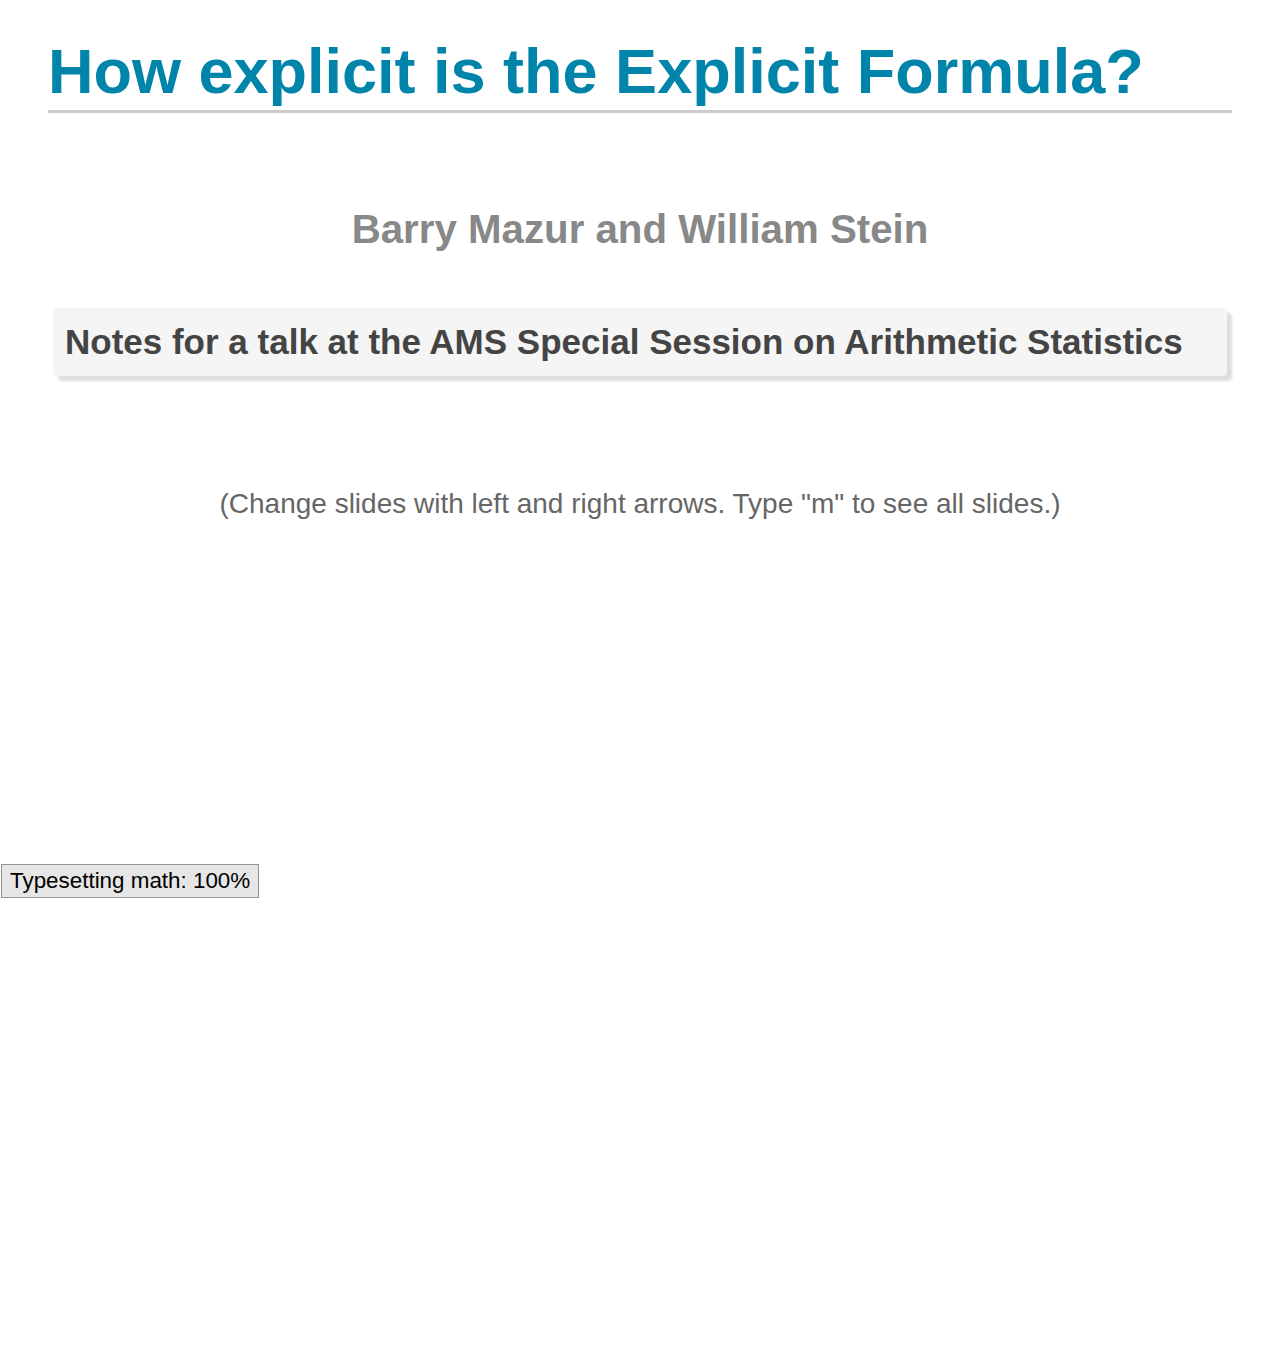
<file: talk2/index.html>
<!DOCTYPE html>
<html>
  <head>
    <meta charset="utf-8">

    <title>How explicit is the Explicit Formula?</title>

    <meta name="description" content="How explicit is the Explicit Formula?">
    <meta name="author" content="Barry Mazur and William Stein">
    <meta name="viewport" content="width=1024, user-scalable=no">

    <script type="text/x-mathjax-config">
      MathJax.Hub.Config({
tex2jax: {inlineMath: [['$','$'], ['\\(','\\)']]},
});
    </script>
    <script type="text/javascript" src="mathjax/MathJax.js?config=TeX-AMS-MML_HTMLorMML"></script>


    <script type="text/javascript" src="jquery/jquery.min.js"></script>
    <script type="text/javascript" src="jquery/jquery-ui/js/jquery-ui.min.js"></script>


    <link rel="stylesheet" href="jquery/jquery-ui/css/humanity/jquery-ui.css"> 

    <link rel="stylesheet" href="deck/core/deck.core.css">
    <link rel="stylesheet" href="deck/extensions/menu/deck.menu.css">
    <link rel="stylesheet" href="deck/extensions/navigation/deck.navigation.css">
    <link rel="stylesheet" href="deck/extensions/status/deck.status.css">
    <link rel="stylesheet" href="deck/extensions/hash/deck.hash.css">
    <link rel="stylesheet" href="deck/extensions/scale/deck.scale.css">
    <link rel="stylesheet" href="deck/themes/style/salvus.css">
    <link rel="stylesheet" href="deck/themes/transition/fade.css">

    <script src="deck/modernizr.custom.js"></script>
    <script src="deck/core/deck.core.js"></script>

    <script src="deck/extensions/hash/deck.hash.js"></script>
    <script src="deck/extensions/menu/deck.menu.js"></script>
    <script src="deck/extensions/status/deck.status.js"></script>
    <script src="deck/extensions/navigation/deck.navigation.js"></script>
    <script src="deck/extensions/scale/deck.scale.js"></script>

    <link href="bootstrap/css/bootstrap.min.css" rel="stylesheet">
    <script type="text/javascript" src="bootstrap/js/bootstrap.min.js"></script>

    <link href="index.css" rel="stylesheet">
    <script src="index.js"></script>

  </head>

  <body class="deck-container">

    <section>
      <h2>How explicit is the Explicit Formula?</h2>
      <br>
      <h3 class="center">Barry Mazur and William Stein</h3>
      <br>
      <h4 class="well">
	Notes for a talk at the AMS Special Session on
	Arithmetic Statistics
      </h4>
      <br><br><br>
      <div class="center lighten">
	(Change slides with left and right arrows.  Type "m" to see all slides.)
      </div>

    </section>

    <section>
      <h2>The Explicit Formulas</h2>
      <div>
	The "Explicit Formulas" in analytic number theory deal with
	<em>arithmetically interesting quantities</em>, often given as
	partial sums-the summands  corresponding to primes $p$-up
	to some cutoff value $X$. We'll call them <em>"Sums of local data"</em>.
      </div>
      <h3>Again:</h3>
      <div>
	A <em>"Sum of local data"</em> is a sum of contributions for each prime $p\leq X$:
	<div class="eq">
	  \delta(X) := \sum_{p\le X}g(p)
	</div>
	where the rules of the game require the values $g(p)$
	to be determined by only <em>local</em> considerations at the prime $p$.
      </div>
    </section>

    <section>
      <h2>Sums of Local Data</h2>
      <div>
	We will be concentrating on  <em>sums of local data</em>
	attached to elliptic curves without CM over $\mathbf{Q}$,
	<div class="eq">
	  \delta_E(X):=\sum_{p\le X}g_E(p)
	</div>
	where the weighting function
	<div class="eq">
	  p \mapsto g_E(p)
	</div>
	is a specific function of $p$ and $a_E(p)$,
	the $p$-th Fourier coefficient of the eigenform of weight two parametrizing the elliptic curve.
      </div>
    </section>

    <section>
      <h2>Weighted Biases</h2>
      <div>
	We will  be interested in  <em>issues of bias.</em>
      </div>

      <h3>Our Aim</h3>
      <div>
	Examine computations of these biases, following
	the classical "Explicit Formula," and the work of:
      </div>
      <div class="well center">
	Sarnak, Granville,  Rubenstein, Watkins, Martin, Fiorilli, Conrey-Snaith, ...
      </div>

    </section>

    <section>
      <h2>Sign of $a_E(p)$</h2>

      <div>
	<h3>
	  Four our elliptic curves $E$:
	</h3>

	<div class="well">
	  ROUGHLY &mdash; half the Fourier coefficients $a_E(p)$ are positive and half negative.

	  <br><br>
	  That is: there are roughly as many $p$'s for which the number of rational points of $E$ over $\mathbf{F}_p$ is<br><br>
	  <div class="center">
	    greater than $p+1$<br><br>
	  </div>
	  as there are primes for which it is<br><br>
	  <div class="center">
	    less than $p+1$.
	  </div>

	</div>

    </section>

    <section>
      <h2>Sign of the $a_E(p)$ - a table</h2>
      <!-- See apsign_counts in code.sage -->
      <div>
	<br><br>
	<table class="table table-bordered table-hover">
	  <tr><th>$\text{Curve}$</th><th>$\text{Positive } a_E(p)\text{ for }p<10^7$</th><th>$\text{Negative }a_E(p)\text{ for }p<10^7$</th></tr>
          <tr><td>11a (rank 0)</td><td>332169</td><td>332119</td></tr>
	  <tr><td>32a (rank 0; CM)</td><td>166054</td><td>166126</td></tr>
	  <tr><td>37a (rank 1)</td><td>332127</td><td>332240</td></tr>
	  <tr><td>389a (rank 2)</td><td>332317</td><td>332022</td></tr>
	  <tr><td>5077a (rank 3)</td><td>331706</td><td>332632</td></tr>
	</table>
      </div>

    </section>

    <section>
      <h2>Finer Statistical Issues</h2>

      <div>
	So let's study finer statistical issues related to this symmetric
	distribution.  For example, we can ask the <em>raw question:</em>
	which of these classes of primes are winning the race, and how often?
	<br>
	I.e., what can one say about:
      </div>
      <div class="well center">
	<div class="eq">
	  \Delta_E(X) = \frac{\log(X)}{\sqrt{X}} \text{ times }
	</div>
	<div class="eq">
	  \#\{p \text{ such that } |E(\mathbf{F}_p)| > p+1\}
	</div>
        minus
	<div class="eq">
	  \#\{p \text{ such that } |E(\mathbf{F}_p)| < p+1\}?
	</div>
      </div>

    </section>

    <section>
      <h2>Equivalently, putting:</h2>
      <div class="eq">
\gamma_E(p) = \begin{cases}
0 & \text{if $p$ is a bad or supersingular prime for $E$},\\
-1 & \text{if $E$ has more than $p+1$ points rational over $\mathbf{F}_p$},\\
+1 & \text{if less}
\end{cases}
      </div>

      <div class="eq">
	\Delta_E(X) = \frac{\log(X)}{\sqrt{X}} \sum_{p\leq X} \gamma_E(p)
      </div>
<!--
sage: attach explicit.pyx
sage: data = DataPlots('11a',1000).data(); plot_step_function(data['raw']['delta']).save("talk2/svg/delta_E-11a1-step-1000.svg",figsize=[8,2])
sage: data = DataPlots('11a',10^6).data(); plot_step_function(data['raw']['delta']).save("talk2/svg/delta_E-11a1-step-1000000.svg",figsize=[8,2])
sage: data = DataPlots('37a',10^6).data(); plot_step_function(data['raw']['delta']).save("talk2/svg/delta_E-37a1-step-1000000.svg",figsize=[8,2])
sage: data = DataPlots('389a',10^6).data(); plot_step_function(data['raw']['delta']).save("talk2/svg/delta_E-389a1-step-1000000.svg",figsize=[8,2])
sage: data = DataPlots('5077a',10^6).data(); plot_step_function(data['raw']['delta']).save("talk2/svg/delta_E-5077a1-step-1000000.svg",figsize=[8,2])
-->

      <div class="well">
	Rank 0 curve 11a ($p<1000$):<br>
	<img src="svg/delta_E-11a1-step-1000.svg" width=100%>
      </div>

    </section>

    <section>
      <h2>Graphs of $\Delta_E(X) = \frac{\log(X)}{\sqrt{X}} \sum_{p\leq X}\gamma_E(p)$</h2>
      <div class="well">
	Rank 0 curve 11a ($p < 10^6$):<br>
	<img src="svg/delta_E-11a1-step-1000000.svg"  width="100%">
      </div>
<!--
      <div class="well">
	Rank 0 CM curve 32a ($p < 10^6$):<br>
	<img src="svg/delta_E-32a1-step-1000000.svg"  width="100%">
      </div>
-->
      <div class="well" width="100%">
	Rank 1 curve 37a ($p < 10^6$):<br>
	<img src="svg/delta_E-37a1-step-1000000.svg"  width="100%">
      </div>

    </section>

    <section>
      <h2>More graphs of $\Delta_E(X) = \frac{\log(X)}{\sqrt{X}}  \sum_{p\leq X}\gamma_E(p)$</h2>
      <div class="well">
	Rank 2 curve 389a ($p < 10^6$):<br>
	<img src="svg/delta_E-389a1-step-1000000.svg" width=100%>
      </div>
      <div class="well">
	Rank 3 curve 5077a ($p < 10^6$):<br>
	<img src="svg/delta_E-5077a1-step-1000000.svg" width=100%>
      </div>

    </section>

    <section>
	<div class="pull-right lighten small draggable">
	  $\Delta_E(X): =\sum_{p\le X}\gamma_E(p)$&nbsp;&nbsp;&nbsp;
	</div>

      <h2>"Means" and "Percentages of positive (or negative) support"</h2>
      <div>
	<div class="row">
	  <div class="span8">
	    Recall that to say that
	    <div class="eq">\delta(X) = \sum_{p\le X}g(X)</div>
	    <em>possesses a limiting distribution $\mu_\delta$ with respect to the multiplicative measure $dX/X$</em>
	    means that  for continuous bounded functions $f$ on $\mathbf{R}$ we have:
	    <div class="eq smaller">
	      \lim_{X \to {\infty}}\ {\frac{1}{\log(X)}}\int_0^Xf(\delta(x))\frac{dx}{x}  = \int_{\mathbf{R}}f(x)d\mu_\delta(x).
	    </div>

	    The <em>mean</em> of $\delta(X)$ is by definition:
	    <div class="eq smaller">
	      {\mathcal E} : = \lim_{X \to {\infty}}\ {\frac{1}{\log(X)}}\int_0^X\delta(x)\frac{dx}{x}  =  \int_{\mathbf{R}}d\mu_\delta(x).
	    </div>
	  </div>
	  <div class="span1">
	    &nbsp;
	  </div>
	  <div class="span7" style="border-left:1px solid #888 !important; padding: 1em !important;">
	    In the work of Sarnak and Fiorilli, another measure for understanding "bias behavior" is given by what one might call <em>the percentage of positive  support</em> (relative to the multiplicative measure $dX/X$). Namely:
	    <div class="eq">
	      \begin{align*}
	      {\mathcal P} & :=  \lim {\rm inf}_{X\to \infty}{\frac{1}{\log(X)}}\int_{2\le x \le X; \delta(x)\le 0}dx/x\\
	      \quad &=   \lim {\rm sup}_{X\to \infty}{\frac{1}{\log(X)}}\int_{2\le x \le X; \delta(x)\le 0}dx/x
	      \end{align*}
	    </div>

	    It is indeed a conjecture, in specific instances interesting to us, that these limits ${\mathcal E} $ and ${\mathcal P}$  exist.
	    <div class="center lighten smallish">(Discuss a beautiful result of Fiorilli about  ${\mathcal P}$)</div>

	  </div>
	</div>
      </div>

    </section>

    <section>

      <div class="eq smaller pull-right lighten small draggable">
	\text{mean of $\delta(x)$} : = \lim_{X \to {\infty}}\ {\frac{1}{\log(X)}}\int_0^X\delta(x)\frac{dx}{x}  =  \int_{\mathbf{R}}d\mu_\delta(x).
      </div>

      <h2>More General Weighting Functions</h2>
      <div class="well">
	Consider weighting functions $p\mapsto g_E(p)$ that have the property that:
	<ul>
	  <li>for all primes $p$, the number $g_E(p)$ is an <em>odd</em> function of the value $a_E(p)$</li>
	  <li>the <em>sum of local data</em>
	    <div class="eq">
	      \delta_E(X) := \sum_{p\leq X} g_E(p)
	    </div>
	    has&mdash;or can be convincingly conjectured to have&mdash;a finite <em>mean</em>.
	  </li>
	</ul>
	<hr>

	Any such $p \mapsto g_E(p)$ represents a version of a "bias race".
	<br><br>
	  To illustrate specific features of the "Explicit Formula" we focus on
	  three examples of such races for an elliptic curve $E$.
      </div>
    </section>

    <section>
      <div class="pull-right lighten small draggable eq">
	\text{mean of } \delta(x) : = \lim_{X \to {\infty}}\ {\frac{1}{\log(X)}}\int_0^X\delta(x) \frac{dx}{x}; \qquad
	\gamma_E(p) = \begin{cases}
	0 & \text{if $p$ is a bad or supersingular prime for $E$},\\
	-1 & \text{if $E$ has more than $p+1$ points rational over $\mathbf{F}_p$},\\
	+1 & \text{if less}
	\end{cases}
      </div>
      <h2>Sums of Local Data</h2>
      <div>
	<table class="table table-hover">
	  <tr id="raw-defn">
	    <td>
	      <h4>RAW</h4>
	    </td>
	    <td>
	      $\Delta_E(X): = \frac{\log(X)}{\sqrt{X}} \sum_{p\le X}\gamma_E(p)$
	    </td>
	  </tr>

	  <tr  id="medium-defn">
	    <td>
	      <h4>MEDIUM-RARE</h4>
	    </td>
	    <td>
		${\mathcal D}_E(X):= {\frac{\log(X)}{\sqrt X}}\sum_{p \le X}{\frac{a_E(p)}{\sqrt p}}$
	    </td>
 	  </tr>

	  <tr  id="well-defn">
	    <td>
	      <h4>WELL-DONE</h4>
	    </td>
	    <td>
	      ${D}_E(X):= {\frac{1}{\log(X)}} \sum_{p \le X}{\frac{a_E(p)\log p}{ p}}$
	    </td>
	  </tr>
	</table>

	<div class="well">
	  <div id="conj-inst">
	    The fun here is that there are clean conjectures for the values of the
	    <em>means</em> (relative to $dX/X$)
	    <div class="center display">&mdash;i.e., the <em>biases</em>&mdash;</div> of the three
	    "sums of local data" and clean expectations of
	    their <em>variances</em>:<br>
	    <div class="lighten center">
	      (Use mouse to hover over definition above to see a conjecture.)
	    </div>
	  </div>
	  <div class="row">
	    <div class="hide" id="well-conj">
	      <h4>The well-done data&mdash;the mean is (conjecturally)</h4>
	      <div class="eq">
		-r,
	      </div>
	      where $r=r_E$ is the <em>analytic rank</em> of $E$.
	    </div>
	    <div class="hide" id="medium-conj">
	      <h4>The medium-rare data&mdash;the mean is (conjecturally)</h4>
	      <div class="eq">
		 1-2r
	      </div>
	    </div>
	    <div class="hide" id="raw-conj">
	      <h4>The raw data&mdash;the mean is (conjecturally)</h4>
	      <div class="center">
		<div class="eq">{\frac{2}{\pi}}- {\frac{16}{3\pi}}r +  {\frac{4}{\pi}} \sum_{k=1}^{\infty}  (-1)^{k+1}\left[{\frac{1}{2k+1}} + {\frac{1}{2k+3}}\right]r({2k+1}),</div>
		where
		$r(n) := r_{f_E}(n) =$ the order of vanishing of $L(\text{symm}^n f_E, s)$
		at $s=1/2$, with $f_E$ the newform corresponding to $E$ and $s=1/2$
		is the central point.
	      </div>
	    </div>
	  </div>
	</div>
    </section>


    <section>
      <div class="row">
	<div class="pull-right lighten small draggable">
	  $\Delta_E(X): =\frac{\log(X)}{\sqrt{X}} \sum_{p\le X}\gamma_E(p), \quad
{\mathcal D}_E(X):= {\frac{\log(X)}{\sqrt X}}\sum_{p \le X}{\frac{a_E(p)}{\sqrt p}} \to 1-2r,\quad
{D}_E(X):= {\frac{1}{\log(X)}} \sum_{p \le X}{\frac{a_E(p)\log p}{ p}} \to -r$
&nbsp;&nbsp;&nbsp;
	</div>
	<h2>Comments</h2>
      </div>
      <ol>
	<li>The (conjectured) distinction in the variances of the three formats:
	  <ul>
	    <li>The raw data has <em>infinite variance</em></li>
	    <li>The medium-rare and well-done data have <em>finite variance</em></li>
	  </ul>
	</li>
	<li> The numbers <div class="eq">n\mapsto r_E(n) = \text{ the order of vanishing of }L(\text{symm}^n f_E, s)
		\text{ at }s=1/2</div>
	  (for $n$ odd) conjecturally determine <em>all biases</em>!
	</li>
	<li>We have the beginnings of some data for those numbers, $n\mapsto r_E(n)$, but
	  <em>nothing systematic</em>.</li>
	<li>And no firm conjectures yet.</li>
      </ol>
      <div class="lighten">
	Numerically, instead of simply looking at examples of curves of various ranks, we instead look
	for curves with interesting $r_E(n)$ and focus on the <em>mean</em>...
      </div>
    </section>

    <section>
	<div class="pull-right lighten small draggable eq">
	\text{mean of $\delta(x)$} : = \lim_{X \to {\infty}}\ {\frac{1}{\log(X)}}\int_0^X\delta(x)\frac{dx}{x}  =  \int_{\mathbf{R}}d\mu_\delta(x);\qquad

r_E(n) = \text{ the order of vanishing of }L(\text{symm}^n f_E, s)
		\text{ at }s=1/2
	</div>


      <h2>For example...</h2>

      <div class="well">
	If $g(t)$ is a continuous function on $[-1,+1]$ with&mdash;appropriately defined&mdash;Fourier coefficients $\{c_n\}_n$, then the <em>mean</em> of the sum of local data
	<div class="eq">
	  \delta(X) := \sum_{p\leq X} g(a(p)/(2\sqrt{p}))
	</div>
	is conjecturally
	<div class="eq">
	  \sum_{n=1}^{\infty} c_n(2 r_E(n) + (-1)^n).
	</div>
	Thus
	<div class="eq">
	  \left\{\text{ Means of }\delta(X)'s\right\} \longleftrightarrow \left\{ r_E(n)'s \right\}
	</div>
      </div>
    </section>

    <section>
<!--
      <div class="pull-right lighten small eq">
	\text{mean of } \delta(x) : = \lim_{X \to {\infty}}\ {\frac{1}{\log(X)}}\int_0^X\delta(x) \frac{dx}{x}; \qquad
	\gamma_E(p) = \begin{cases}
	0 & \text{if $p$ is a bad or supersingular prime for $E$},\\
	-1 & \text{if $E$ has more than $p+1$ points rational over $\mathbf{F}_p$},\\
	+1 & \text{if less}
	\end{cases}
      </div>
      <div class="pull-right lighten small draggable">
	raw: $\Delta_E(X): = \frac{\log(X)}{\sqrt{X}}  \sum_{p\le X}\gamma_E(p), \quad$
	medium: ${\mathcal D}_E(X):= {\frac{\log(X)}{\sqrt X}}\sum_{p \le X}{\frac{a_E(p)}{\sqrt p}} \to 1-2r,\quad$
	well: ${D}_E(X):= {\frac{1}{\log(X)}} \sum_{p \le X}{\frac{a_E(p)\log p}{ p}} \to -r$
	&nbsp;&nbsp;&nbsp;
      </div>

      <h2>Examples: $X\leq 10^9$</h2>-->
      <div class="center">
	<table class="table table-hover" style="width:100%">
	  <tr><th style="width: 15%;">$E$</th> <th style="width:15%;">rank</th> <th style="width:15%">RAW mean</th> <th style="width:15%">MEDIUM mean</th> <th style="width:15%">$\to 1-2r?$</th> <th style="width:15%">WELL mean</th> <th style="width:15%">$\to -r?$</th> </tr>


	  <tr id="curve-11a"><td>11a</td><td>0</td><td>0.647</td><td>0.598</td><td>1</td><td>0.155</td><td>0</td></tr>
	  <tr id="curve-14a"><td>14a</td><td>0</td><td>0.752</td><td>0.554</td><td>1</td><td>0.114</td><td>0</td></tr>
	  <tr id="curve-37a"><td>37a</td><td>1</td><td>-1.412</td><td>-1.967</td><td>-1</td><td>-0.816</td><td>-1</td></tr>
	  <tr id="curve-43a"><td>43a</td><td>1</td><td>-0.366</td><td>-1.906</td><td>-1</td><td>-0.792</td><td>-1</td></tr>
	  <tr id="curve-389a"><td>389a</td><td>2</td><td>-2.658</td><td>-4.293</td><td>-3</td><td>-1.663</td><td>-2</td></tr>
	  <tr id="curve-433a"><td>433a</td><td>2</td><td>-4.055</td><td>-4.167</td><td>-3</td><td>-1.617</td><td>-2</td></tr>
	  <tr id="curve-5077a"><td>5077a</td><td>3</td><td>-5.228</td><td>-6.598</td><td>-5</td><td>-2.507</td><td>-3</td></tr>
	  <tr id="curve-11197a"><td>11197a</td><td>3</td><td>-4.428</td><td>-6.289</td><td>-5</td><td>-2.360</td><td>-3</td></tr>

	</table>

	<div class="row">
	  <div class="span5"><div id="plot-raw"><img src="../plots/1e9/11a-raw-1000000000.svg" width="100%"></div><div class="lighten smallish center">raw mean</div></div>
	  <div class="span5"><div id="plot-medium"><img src="../plots/1e9/11a-medium-1000000000.svg"  width="100%"></div><div class="lighten smallish center">medium-rare mean</div></div>
	  <div class="span5"><div id="plot-well"><img src="../plots/1e9/11a-well-1000000000.svg" width="100%"></div><div class="lighten smallish center">well-done mean</div></div>
      </div>
    </section>


<!--
    <section>
      <div class="eq smaller pull-right lighten small draggable">
	\text{mean of $\delta(x)$} : = \lim_{X \to {\infty}}\ {\frac{1}{\log(X)}}\int_0^X\delta(x)\frac{dx}{x}  =  \int_{\mathbf{R}}d\mu_\delta(x).
      </div>

      <div class="pull-right lighten small draggable eq">
	\gamma_E(p) = \begin{cases}
	0 & \text{if $p$ is a bad or supersingular prime for $E$},\\
	-1 & \text{if $E$ has more than $p+1$ points rational over $\mathbf{F}_p$},\\
	+1 & \text{if less}
	\end{cases}
      </div>
	<div class="pull-right lighten small draggable eq">
	  r_E(n) = \text{ the order of vanishing of }L(\text{symm}^n f_E, s)
		\text{ at }s=1/2
	</div>

	<h2>More on the Raw Data mean</h2>
	<div>Parity of $r_E(2k+1)$ is independent of $k$, i.e., $r_E(2k+1)\equiv r_E$ mod $2$ for all $k\geq 0$.  Define $s_E(2k+1)$:</div>
	<div class="eq">
            r_E(2k+1) = \text{(rank of $E$ modulo $2$)} + 2 \cdot s_E(2k+1)
	</div>
	<div class="well">
	  <h4>Conjecture&mdash;the Raw Data Mean $\sum \gamma_E(p)$ is:</h4>
	  <div class="eq">
	    {\mathcal E}  := {\frac{2}{3\pi}}\left(4+(-1)^{r+1} -  8r\right) + {\mathcal Z}
	  </div>
	  where ${\mathcal Z}$ is the "contribution from higher order vanishing" of the special value of the $L$-functions attached to  higher symmetric powers, i.e.,
	  <div class="eq">
	    {\mathcal Z}:=  {\frac{8}{\pi}} \sum_{k=1}^{\infty}  (-1)^{k+1}\left[{\frac{1}{2k+1}} +  {\frac{1}{2k+3}}\right]s_E(2k+1).
	  </div>
	</div>

    </section>
-->




<!--
    <section>
	<div class="pull-right lighten small draggable eq">
r_E(n) = \text{ the order of vanishing of }L(\text{symm}^n f_E, s)
		= \epsilon + 2s_E(2k+1),
\quad\text{ where }\epsilon = \text{ rank of $E$ modulo }2.
	</div>
	<div class="pull-right lighten small draggable">
	  $\Delta_E(X): = \frac{\log(X)}{\sqrt{X}}  \sum_{p\le X}\gamma_E(p), \quad
{\mathcal D}_E(X):= {\frac{\log(X)}{\sqrt X}}\sum_{p \le X}{\frac{a_E(p)}{\sqrt p}} \to 1-2r,\quad
{D}_E(X):= {\frac{1}{\log(X)}} \sum_{p \le X}{\frac{a_E(p)\log p}{ p}} \to -r$
&nbsp;&nbsp;&nbsp;
</div>

      <h2>TODO: replace with new curves -- Higher order vanishing of L-functions of symmetric powers (Martin and Watkins)</h2>
      <div class="center">
      <table class="table table-hover" style="width:100%">
	<tr><th style="width: 15%;">$E$</th> <th style="width:15%;">rank</th> <th style="width: 10%;">$k$</th> <th  style="width: 15%">$s_E(2k+1)$</th>  <th style="width:15%" rel="tooltip" title="Assuming (!) all other s<sub>E</sub> are 0">RAW??</th> <th style="width:15%">MEDIUM</th> <th style="width:15%">WELL</th></tr>


<tr id="#curve-2379b"><td>2379b</td><td>0</td><td>1</td><td>2</td><td>$\frac{10}{\pi} + \frac{16}{15}\sim 4.25$</td><td>1</td><td>0</td></tr>
<tr id="#curve-5423a"><td>5423a</td><td>0</td><td>1</td><td>2</td><td>$\frac{10}{\pi} + \frac{16}{15}\sim 4.25$</td><td>1</td><td>0</td></tr>
<tr id="#curve-10336d"><td>10336d</td><td>1</td><td>1</td><td>2</td><td>$\frac{6}{\pi} + \frac{16}{15}\sim 2.98$</td><td>-1</td><td>-1</td></tr>
<tr id="#curve-29862s"><td>29862s</td><td>0</td><td>1</td><td>2</td><td>$\frac{10}{\pi} + \frac{16}{15}\sim 4.25$</td><td>1</td><td>0</td></tr>
<tr id="#curve-816b"><td>816b</td><td>0</td><td>2</td><td>1</td><td>$\frac{10}{\pi} - \frac{12}{35}\sim 2.84$</td><td>1</td><td>0</td></tr>
<tr id="#curve-2340i"><td>2340i</td><td>1</td><td>2</td><td>1</td><td>$\frac{6}{\pi} - \frac{12}{35}\sim 1.57$</td><td>-1</td><td>-1</td></tr>
<tr id="#curve-2432d"><td>2432d</td><td>2</td><td>2</td><td>1</td><td>$-\frac{2}{3 \, \pi} - \frac{12}{35}\sim -0.555$</td><td>-3</td><td>-2</td></tr>
<tr id="#curve-3776h"><td>3776h</td><td>2</td><td>2</td><td>1</td><td>$-\frac{2}{3 \, \pi} - \frac{12}{35}\sim -0.555$</td><td>-3</td><td>-2</td></tr>
<tr id="#curve-128b"><td>128b</td><td>0</td><td>3</td><td>1</td><td>$\frac{10}{\pi} + \frac{16}{63}\sim 3.44$</td><td>1</td><td>0</td></tr>
<tr id="#curve-160a"><td>160a</td><td>1</td><td>3</td><td>1</td><td>$\frac{6}{\pi} + \frac{16}{63}\sim 2.16$</td><td>-1</td><td>-1</td></tr>
<tr id="#curve-192a"><td>192a</td><td>1</td><td>3</td><td>1</td><td>$\frac{6}{\pi} + \frac{16}{63}\sim 2.16$</td><td>-1</td><td>-1</td></tr>


      </table>
</div>
    </section>
-->

    <section>
      <h2>Qualitative look at the Explicit Formula</h2>

	<div class="center">
	  <br><br><br><br>
	  <h4>
	    Sum of local data = the "bias" + Oscillatory term + Error term
	  </h4>
	</div>
    </section>

    <section>
	<div class="center pull-right draggable">
	  Sum of local data = the "bias" + Oscillatory term + Error term
	</div>

      <h2>Qualitative look at the Explicit Formula</h2>
      <div class="well">
	<h5>For example, for the Well-done data,</h5>
	<div class="eq">
	  D_E(X) := \frac{1}{\log(X)}\sum_{p\leq X} \frac{a_{E}(p)\log p}{p}
	</div>
	the Explicit Formula gives $D_E(X)$ as a sum of three contributions:
	<div class="eq">
	  -r_E + S_E(X) + O(1/\log(X))
	</div>
	where the "Oscillatory term" $S_E(X)$ is the wild card (even assuming GRH)
	and we take it to be the limit ($Y\to\infty$) of these generalized
	trigonometric sums:
	<div class="eq">
	  S_E(X,Y) = \frac{1}{\log(X)} \sum_{|\gamma|\leq Y} \frac{X^{i\gamma}}{i\gamma}
	</div>
	<div class="smallish center">
            (sum over imaginary parts of complex zeros of $L(f_E,s)$ above $s=1/2$)
	</div>

      </div>
    </section>

    <section>
	<div class="pull-right lighten small draggable eq">
	  S_E(X,Y) = \frac{1}{\log(X)} \sum_{|\gamma|\leq Y} \frac{X^{i\gamma}}{i\gamma}
\quad\text{(sum over zeros)}
	</div>

      <h2>A Tentative Conjecture</h2>
      <div class="well">
	It has been tentatively conjectured that
	<div class="eq">
	  \lim_{X,Y\to\infty} S_E(X,Y) = 0,
	</div>
	but for computations it would be good to know
	something more <em>explicit</em>.

<br><br>
<!--      <h4>[[TODO: Make gadget to select and show several animated Plots of $S_E(X,Y)$]]</h4> -->

    </section>

    <section>
	<div class="pull-right lighten small draggable eq">
r_E(n) = \text{ the order of vanishing of }L(\text{symm}^n f_E, s)
		\text{ at }s=1/2,
\qquad S_E(X,Y) = \frac{1}{\log(X)} \sum_{|\gamma|\leq Y} \frac{X^{i\gamma}}{i\gamma}
	</div>

      <h2>Three issues needing conjectures, and computations:</h2>

      <div class="well">
	<h4>What should be conjectured about:</h4>
	<ol>
	  <li>the distribution of the $r_{E}(n)$'s</li>
	  <li>the convergence of $\lim_{X,Y\to\infty} S_E(X,Y) = 0$</li>
	  <li>the conditional biases&mdash;and multivariate distributions&mdash;related
	    to the zeroes of $L$-functions of tensor products of symmetric powers
	    of two (or more) automorphic forms</li>
	</ol>
      </div>
    </section>


  </body>

</html>
</file>
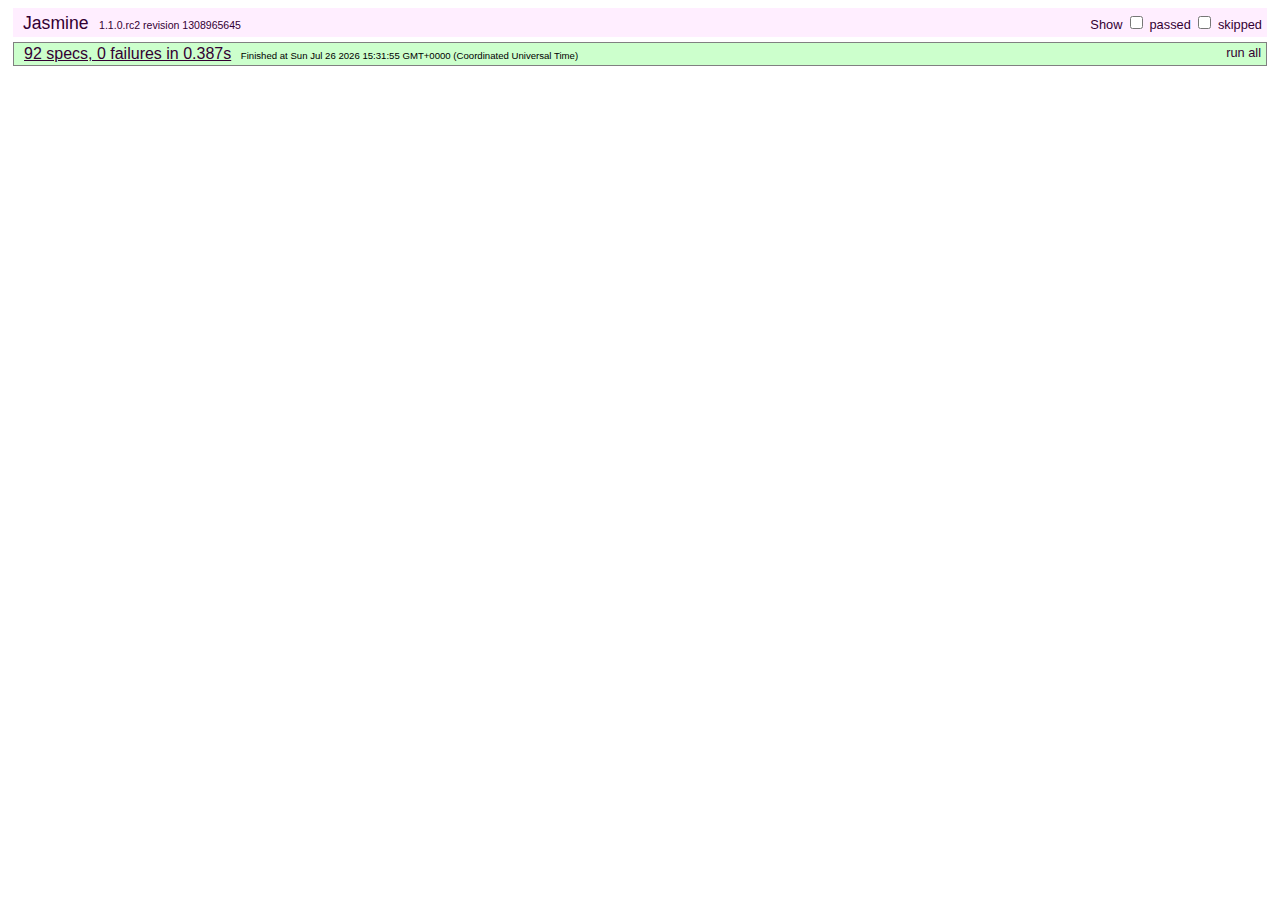
<file: talk2/deck/test/index.html>
<!DOCTYPE HTML PUBLIC "-//W3C//DTD HTML 4.01 Transitional//EN"
  "http://www.w3.org/TR/html4/loose.dtd">
<html>
<head>
	<title>deck.js - Jasmine Test Runner</title>
	<link rel="stylesheet" type="text/css" href="lib/jasmine.css">
	<script type="text/javascript" src="../modernizr.custom.js"></script>
	<script type="text/javascript" src="lib/jasmine.js"></script>
	<script type="text/javascript" src="lib/jasmine-html.js"></script>
	<script src="../jquery-1.7.2.min.js"></script>
	<script type="text/javascript" src="lib/jasmine-jquery.js"></script>

	<!-- include source files here... -->
	<script type="text/javascript" src="../core/deck.core.js"></script>
	<script type="text/javascript" src="../extensions/hash/deck.hash.js"></script>
	<script type="text/javascript" src="../extensions/menu/deck.menu.js"></script>
	<script type="text/javascript" src="../extensions/goto/deck.goto.js"></script>
	<script type="text/javascript" src="../extensions/status/deck.status.js"></script>
	<script type="text/javascript" src="../extensions/navigation/deck.navigation.js"></script>
	<script type="text/javascript" src="../extensions/scale/deck.scale.js"></script>

	<!-- include spec files here... -->
	<script type="text/javascript" src="settings.js"></script>
	<script type="text/javascript" src="spec.core.js"></script>
	<script type="text/javascript" src="spec.menu.js"></script>
	<script type="text/javascript" src="spec.goto.js"></script>
	<script type="text/javascript" src="spec.navigation.js"></script>
	<script type="text/javascript" src="spec.hash.js"></script>
	<script type="text/javascript" src="spec.status.js"></script>
	<script type="text/javascript" src="spec.scale.js"></script>
</head>

<body>
<script type="text/javascript">
	jasmine.getEnv().addReporter(new jasmine.TrivialReporter());
	jasmine.getEnv().execute();
</script>
</body>
</html>
</file>
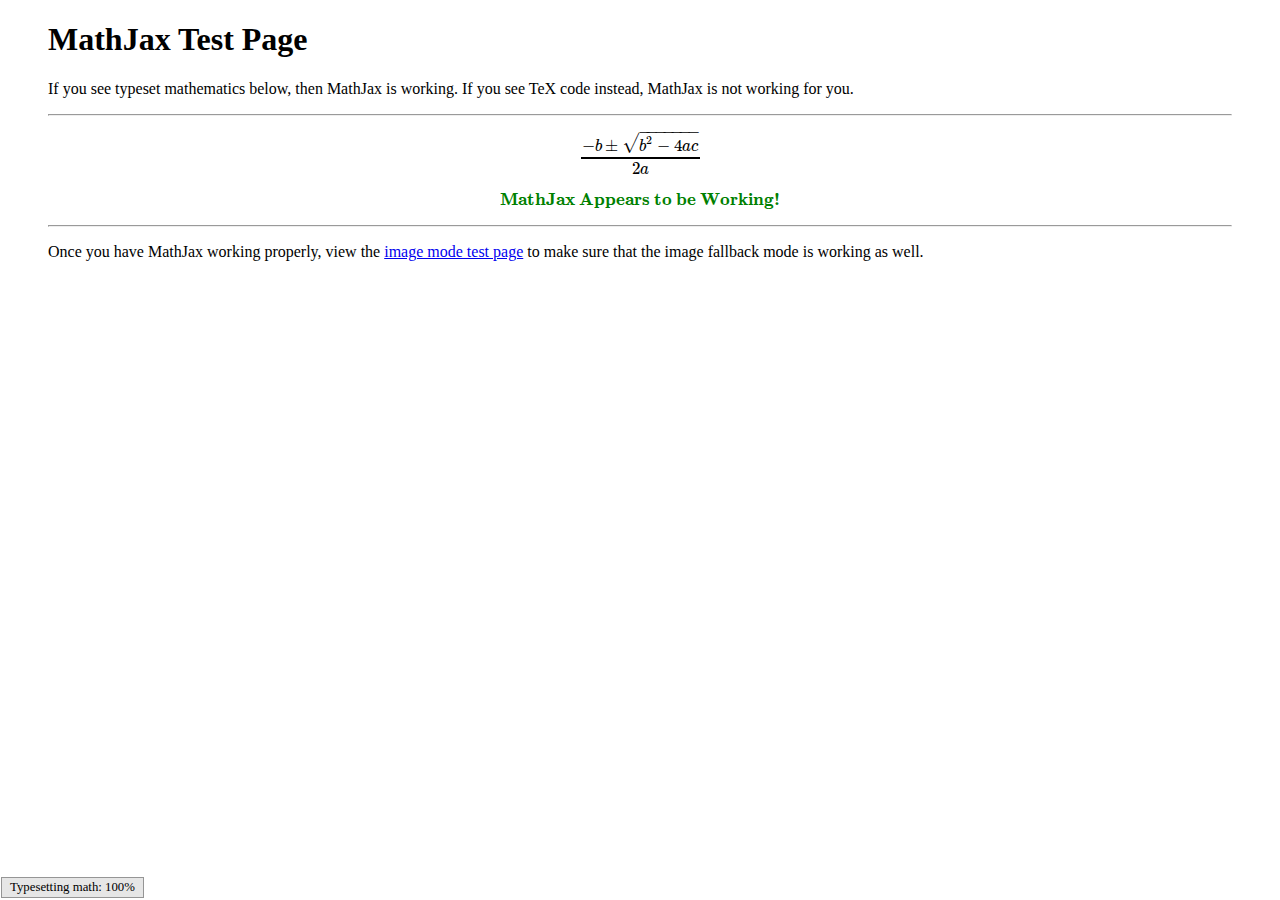
<file: talk2/mathjax/test/index.html>
<!DOCTYPE html>
<html>
<head>
<title>MathJax Test Page</title>
<!-- Copyright (c) 2009-2012 Design Science, Inc. -->
<meta http-equiv="Content-Type" content="text/html; charset=UTF-8" />
<meta http-equiv="X-UA-Compatible" content="IE=edge" />

<script type="text/x-mathjax-config">
//
//  Do NOT use this page as a template for your own pages.  It includes 
//  code that is needed for testing your site's installation of MathJax,
//  and that should not be used in normal web pages.  Use sample.html as
//  the example for how to call MathJax in your own pages.
//
  MathJax.HTML.Cookie.Set("menu",{});
  MathJax.Hub.Config({
    extensions: ["tex2jax.js"],
    jax: ["input/TeX","output/HTML-CSS"],
    "HTML-CSS": {
      availableFonts:[],
      styles: {".MathJax_Preview": {visibility: "hidden"}}
    }
  });
  MathJax.Hub.Register.StartupHook("HTML-CSS Jax Ready",function () {
    var FONT = MathJax.OutputJax["HTML-CSS"].Font;
    FONT.loadError = function (font) {
      MathJax.Message.Set("Can't load web font TeX/"+font.directory,null,2000);
      document.getElementById("noWebFont").style.display = "";
    };
    FONT.firefoxFontError = function (font) {
      MathJax.Message.Set("Firefox can't load web fonts from a remote host",null,3000);
      document.getElementById("ffWebFont").style.display = "";
    };
  });

(function (HUB) {
  
  var MINVERSION = {
    Firefox: 3.0,
    Opera: 9.52,
    MSIE: 6.0,
    Chrome: 0.3,
    Safari: 2.0,
    Konqueror: 4.0,
    Unknown: 10000.0 // always disable unknown browsers
  };
  
  if (!HUB.Browser.versionAtLeast(MINVERSION[HUB.Browser]||0.0)) {
    HUB.Config({
      jax: [],                   // don't load any Jax
      extensions: [],            // don't load any extensions
      "v1.0-compatible": false   // skip warning message due to no jax
    });
    setTimeout('document.getElementById("badBrowser").style.display = ""',0);
  }
  
})(MathJax.Hub);

MathJax.Hub.Register.StartupHook("End",function () {
  var HTMLCSS = MathJax.OutputJax["HTML-CSS"];
  if (HTMLCSS && HTMLCSS.imgFonts) {document.getElementById("imageFonts").style.display = ""}
});

</script>
<script type="text/javascript" src="../MathJax.js"></script>

<style>
.warning {
  color: #800020;
  background-color: #FFF8F8;
  border: 2px solid red;
  margin: 1em 5em;
  padding: 1em;
}
</style>
</head>
<body>

<noscript>
<div style="color:#CC0000; text-align:center">
<b>Warning: <a href="http://www.mathjax.org/">MathJax</a>
requires JavaScript to process the mathematics on this page.<br />
If your browser supports JavaScript, be sure it is enabled.</b>
</div>
<hr>
</noscript>

<blockquote>

<h1>MathJax Test Page</h1>

<p>
If you see typeset mathematics below, then MathJax is working.  If you see
TeX code instead, MathJax is not working for you.
</p>
<!------------------------------------------------------------------------>
<hr>


<p>
\[
\frac{-b\pm\sqrt{b^2-4ac}}{2a}
\]
</p>

<div style="color:green">
<div style="text-align:center; color:red; font-size:120%" class="MathJax_Preview">
MathJax is not working!
</div><script type="math/tex; mode=display">
\bf MathJax\ Appears\ to\ be\ Working!
</script>
</div>

<hr>

<!------------------------------------------------------------------------>

<div id="badBrowser" style="display:none">
<div class="warning">
<b>WARNING</b>: The browser you are using does not appear to support
MathJax, so we can't test if MathJax is working.  Please try a different
browser, or a newer version of your browser in order to test MathJax.
</div>
<hr>
</div>

<!------------------------------------------------------------------------>

<div id="imageFonts" style="display:none">
<div class="warning">
<b>WARNING</b>: The browser you are using does not seem to support web-based
fonts, so we can't test the MathJax web fonts with this browser (image fonts
have been used instead). Please try a different browser, or a newer version
of your browser in order to test MathJax's web-based fonts.
</div>
<hr>
</div>

<!------------------------------------------------------------------------>

<div id="noWebFont" style="display:none">
<div class="warning">
<b>WARNING</b>: MathJax's web fonts don't seem to be available.  Be sure you have
the <code>MathJax/fonts</code> directory in place before continuing.
If you fail to install these fonts, MathJax will not 
work properly with some browsers.  If you can't install the image fonts, 
be sure to set the <code>noImageFonts</code> parameter in your MathJax configuration 
(either <code>MathJax/config/MathJax.js</code>, or the 
<code>MathJax.Hub.Config()</code> call in your web page).
</div>
<hr>
</div>

<!------------------------------------------------------------------------>

<div id="ffWebFont" style="display:none">
<div class="warning">
<b>WARNING</b>: You are trying to load MathJax from a remote site where the
web-based fonts are not set up to be shipped to Firefox properly.  See the
<a href="../docs/html/installation.html#notes-about-shared-installations">discussion
of Firefox's same-origin policy</a> in the MathJax documentation for more 
details.
</div>
<hr>
</div>

<!------------------------------------------------------------------------>

<p>
Once you have MathJax working properly, view the <a
href="index-images.html">image mode test page</a> to make sure that the
image fallback mode is working as well.
</p>

</blockquote>

</body>
</html>
</file>
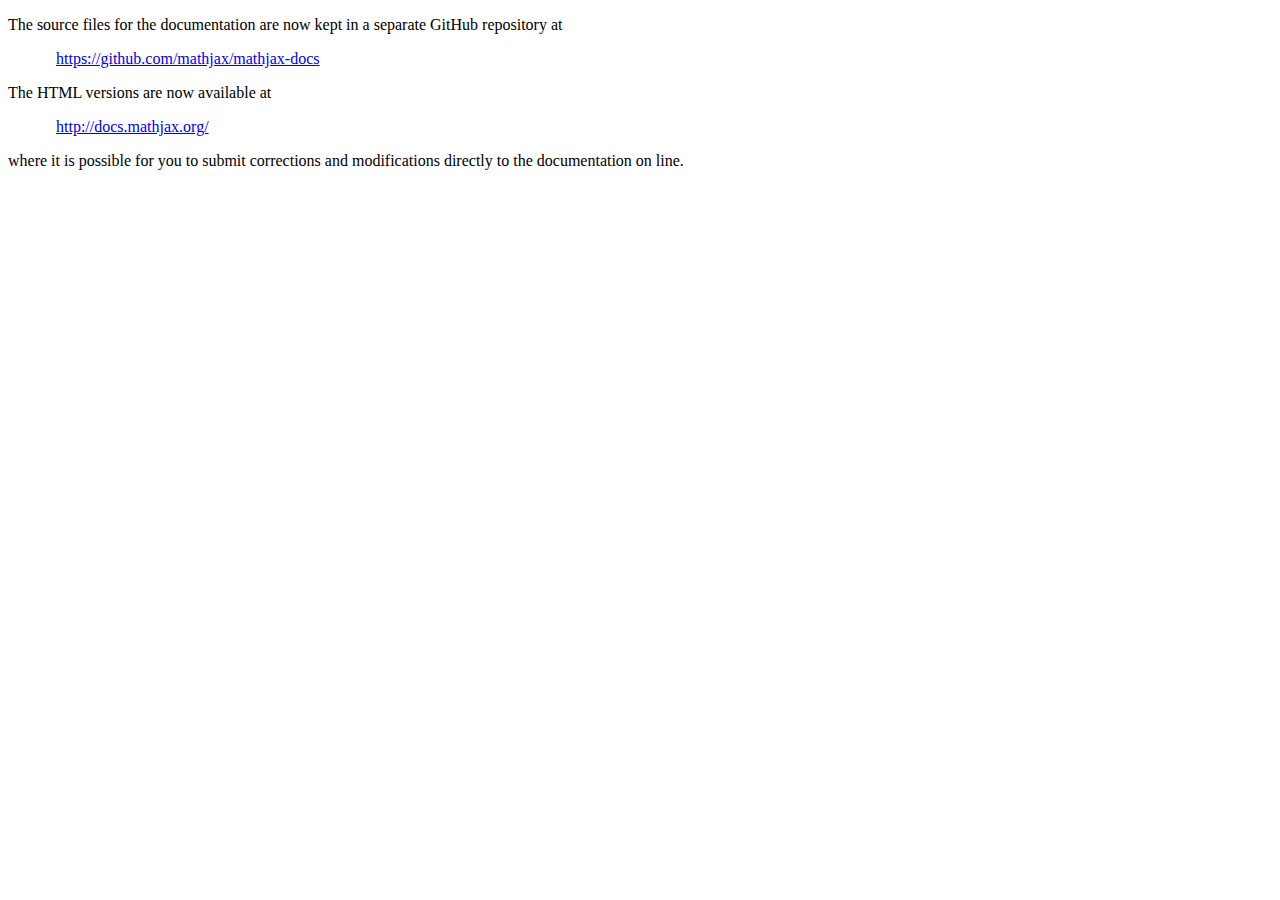
<file: talk2/mathjax/docs/html/index.html>
<!DOCTYPE html>
<html>
<head>
<title>MathJax Documentation</title>
</head>
<body>

<p>
The source files for the documentation are now kept in a separate
GitHub repository at
</p>
<p style="text-indent:3em">
<a href="https://github.com/mathjax/mathjax-docs">https://github.com/mathjax/mathjax-docs</a>
</p>

<p>
The HTML versions are now available at
</p>
<p style="text-indent:3em">
<a href="http://docs.mathjax.org/">http://docs.mathjax.org/</a>
</p>
<p>
where it is possible for you to submit corrections and modifications
directly to the documentation on line.
</p>
</body>
</html>
</file>
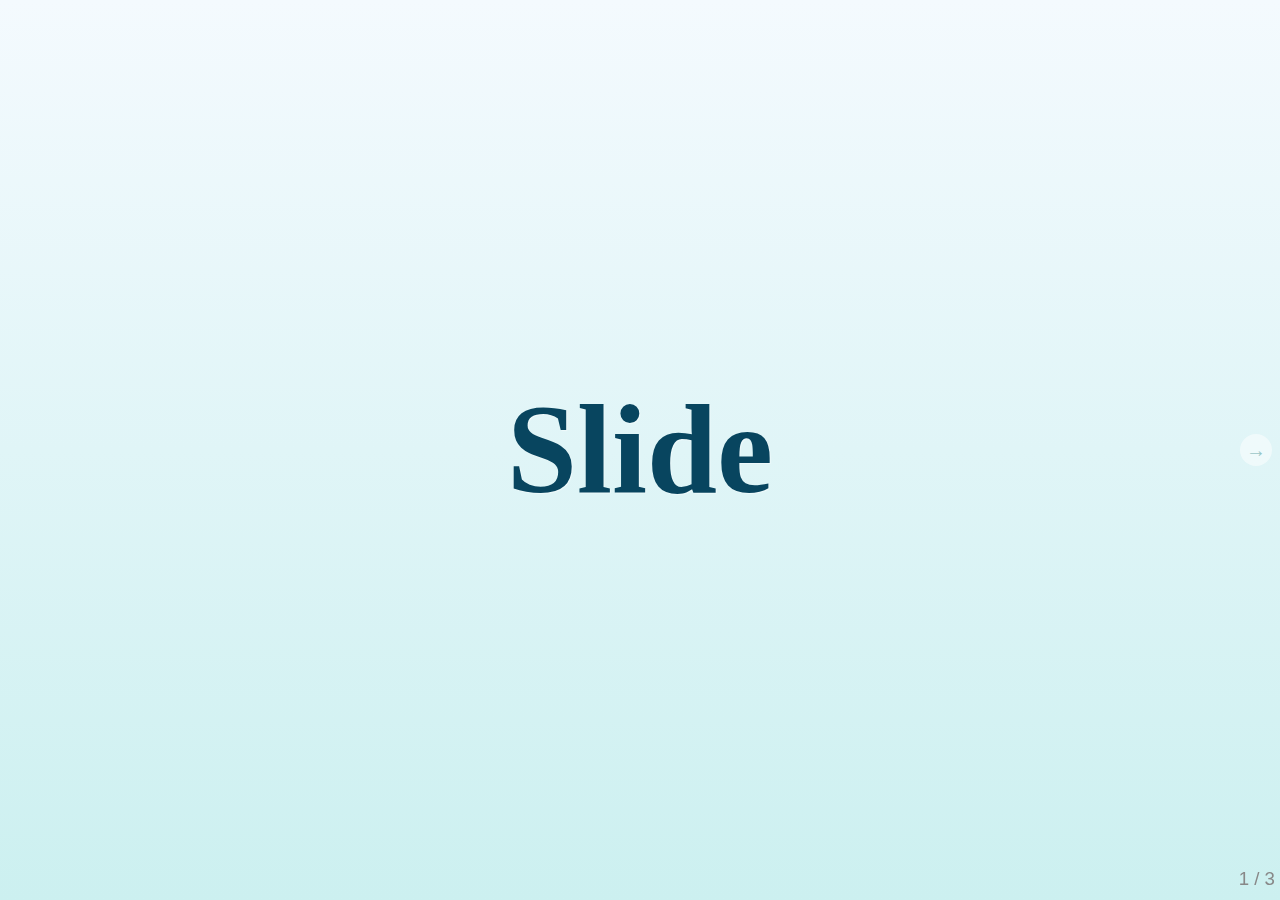
<file: talk2/deck/boilerplate.html>
<!DOCTYPE html>
<html>
<head>
	<meta charset="utf-8">
	<meta http-equiv="X-UA-Compatible" content="IE=edge,chrome=1">
	<meta name="viewport" content="width=1024, user-scalable=no">

	<title>Your deck.js Presentation</title>
	
	<!-- Required stylesheet -->
	<link rel="stylesheet" href="core/deck.core.css">
	
	<!-- Extension CSS files go here. Remove or add as needed. -->
	<link rel="stylesheet" href="extensions/goto/deck.goto.css">
	<link rel="stylesheet" href="extensions/menu/deck.menu.css">
	<link rel="stylesheet" href="extensions/navigation/deck.navigation.css">
	<link rel="stylesheet" href="extensions/status/deck.status.css">
	<link rel="stylesheet" href="extensions/hash/deck.hash.css">
	<link rel="stylesheet" href="extensions/scale/deck.scale.css">

	<!-- Style theme. More available in /themes/style/ or create your own. -->
	<link rel="stylesheet" href="themes/style/web-2.0.css">
	
	<!-- Transition theme. More available in /themes/transition/ or create your own. -->
	<link rel="stylesheet" href="themes/transition/horizontal-slide.css">
	
	<!-- Required Modernizr file -->
	<script src="modernizr.custom.js"></script>
</head>
<body class="deck-container">

<!-- Begin slides. Just make elements with a class of slide. -->

<section class="slide">
	<h1>Slide</h1>
</section>

<section class="slide">
	<h1>Content</h1>
</section>

<section class="slide">
	<h1>Here</h1>
</section>

<!-- End slides. -->


<!-- Begin extension snippets. Add or remove as needed. -->

<!-- deck.navigation snippet -->
<a href="#" class="deck-prev-link" title="Previous">&#8592;</a>
<a href="#" class="deck-next-link" title="Next">&#8594;</a>

<!-- deck.status snippet -->
<p class="deck-status">
	<span class="deck-status-current"></span>
	/
	<span class="deck-status-total"></span>
</p>

<!-- deck.goto snippet -->
<form action="." method="get" class="goto-form">
	<label for="goto-slide">Go to slide:</label>
	<input type="text" name="slidenum" id="goto-slide" list="goto-datalist">
	<datalist id="goto-datalist"></datalist>
	<input type="submit" value="Go">
</form>

<!-- deck.hash snippet -->
<a href="." title="Permalink to this slide" class="deck-permalink">#</a>

<!-- End extension snippets. -->


<!-- Required JS files. -->
<script src="jquery-1.7.2.min.js"></script>
<script src="core/deck.core.js"></script>

<!-- Extension JS files. Add or remove as needed. -->
<script src="core/deck.core.js"></script>
<script src="extensions/hash/deck.hash.js"></script>
<script src="extensions/menu/deck.menu.js"></script>
<script src="extensions/goto/deck.goto.js"></script>
<script src="extensions/status/deck.status.js"></script>
<script src="extensions/navigation/deck.navigation.js"></script>
<script src="extensions/scale/deck.scale.js"></script>

<!-- Initialize the deck. You can put this in an external file if desired. -->
<script>
	$(function() {
		$.deck('.slide');
	});
</script>
</body>
</html>
</file>
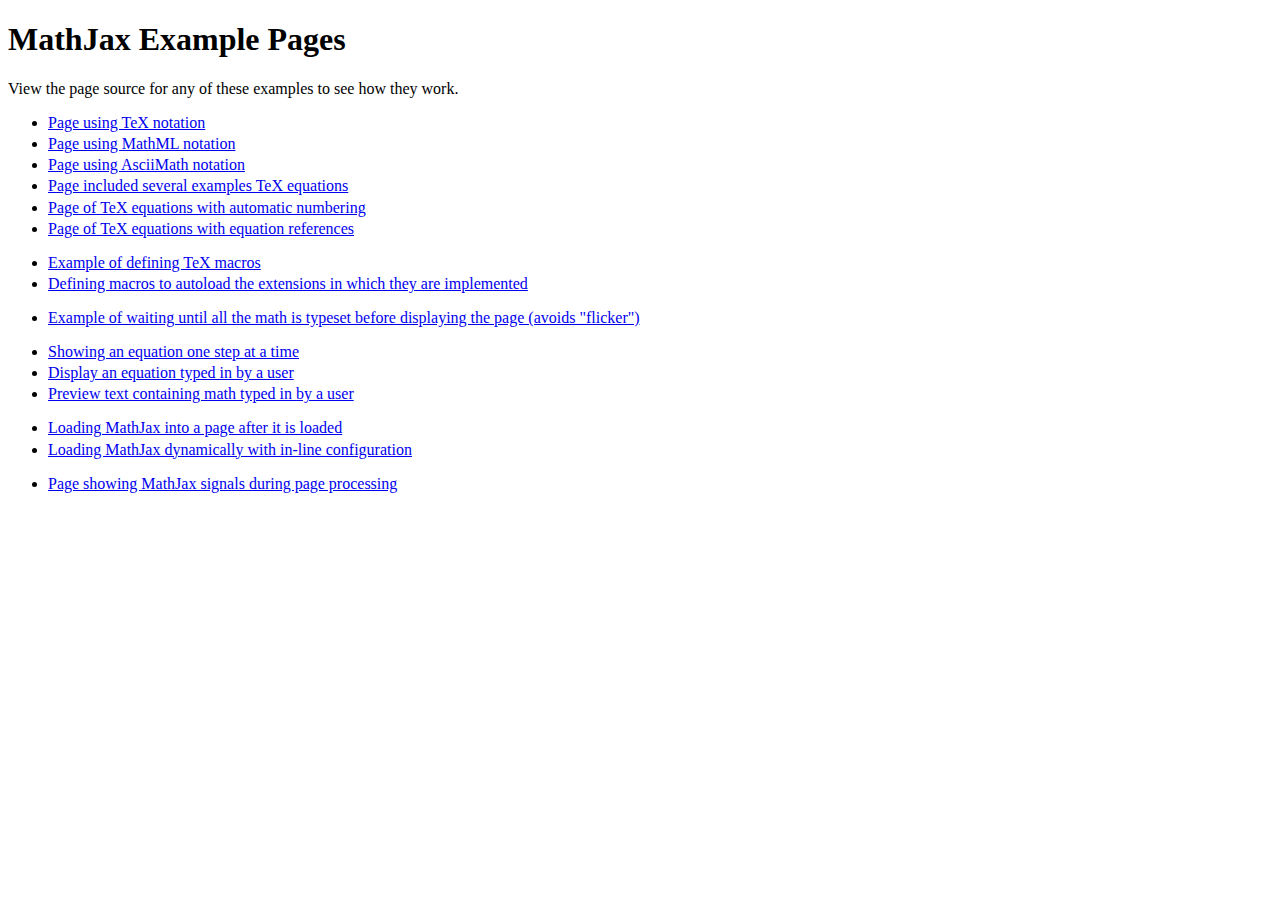
<file: talk2/mathjax/test/examples.html>
<!DOCTYPE html>
<html>
<head>
<title>MathJax Example Page</title>
<!-- Copyright (c) 2012 Design Science, Inc. -->
<style>
li {margin-top: .2em}
</style>
</head>
<body>

<h1>MathJax Example Pages</h1>

View the page source for any of these examples to see how they work.

<ul>
<li><a href="sample-tex.html">Page using TeX notation</a></li>
<li><a href="sample-mml.html">Page using MathML notation</a></li>
<li><a href="sample-asciimath.html">Page using AsciiMath notation</a></li>
<li><a href="sample.html">Page included several examples TeX equations</a></li>
<li><a href="sample-eqnum.html">Page of TeX equations with automatic numbering</a></li>
<li><a href="sample-eqrefs.html">Page of TeX equations with equation references</a></li>
<p>
<li><a href="sample-macros.html">Example of defining TeX macros</a></li>
<li><a href="sample-autoload.html">Defining macros to autoload the extensions in
  which they are implemented</a></li>
<p>
<li><a href="sample-all-at-once.html">Example of waiting until all the 
  math is typeset before displaying the page (avoids "flicker")</a></li>
<p>
<li><a href="sample-dynamic-steps.html">Showing an equation one step at a time</a></li>
<li><a href="sample-dynamic.html">Display an equation typed in by a user</a></li>
<li><a href="sample-dynamic-2.html">Preview text containing math typed in by a user</a></li>
<p>
<li><a href="sample-loader.html">Loading MathJax into a page after it is loaded</a></li>
<li><a href="sample-loader-config.html">Loading MathJax dynamically with in-line configuration</a></li>
<p>
<li><a href="sample-signals.html">Page showing MathJax signals during page processing</a></li>

</ul>

</body>
</html>
</file>
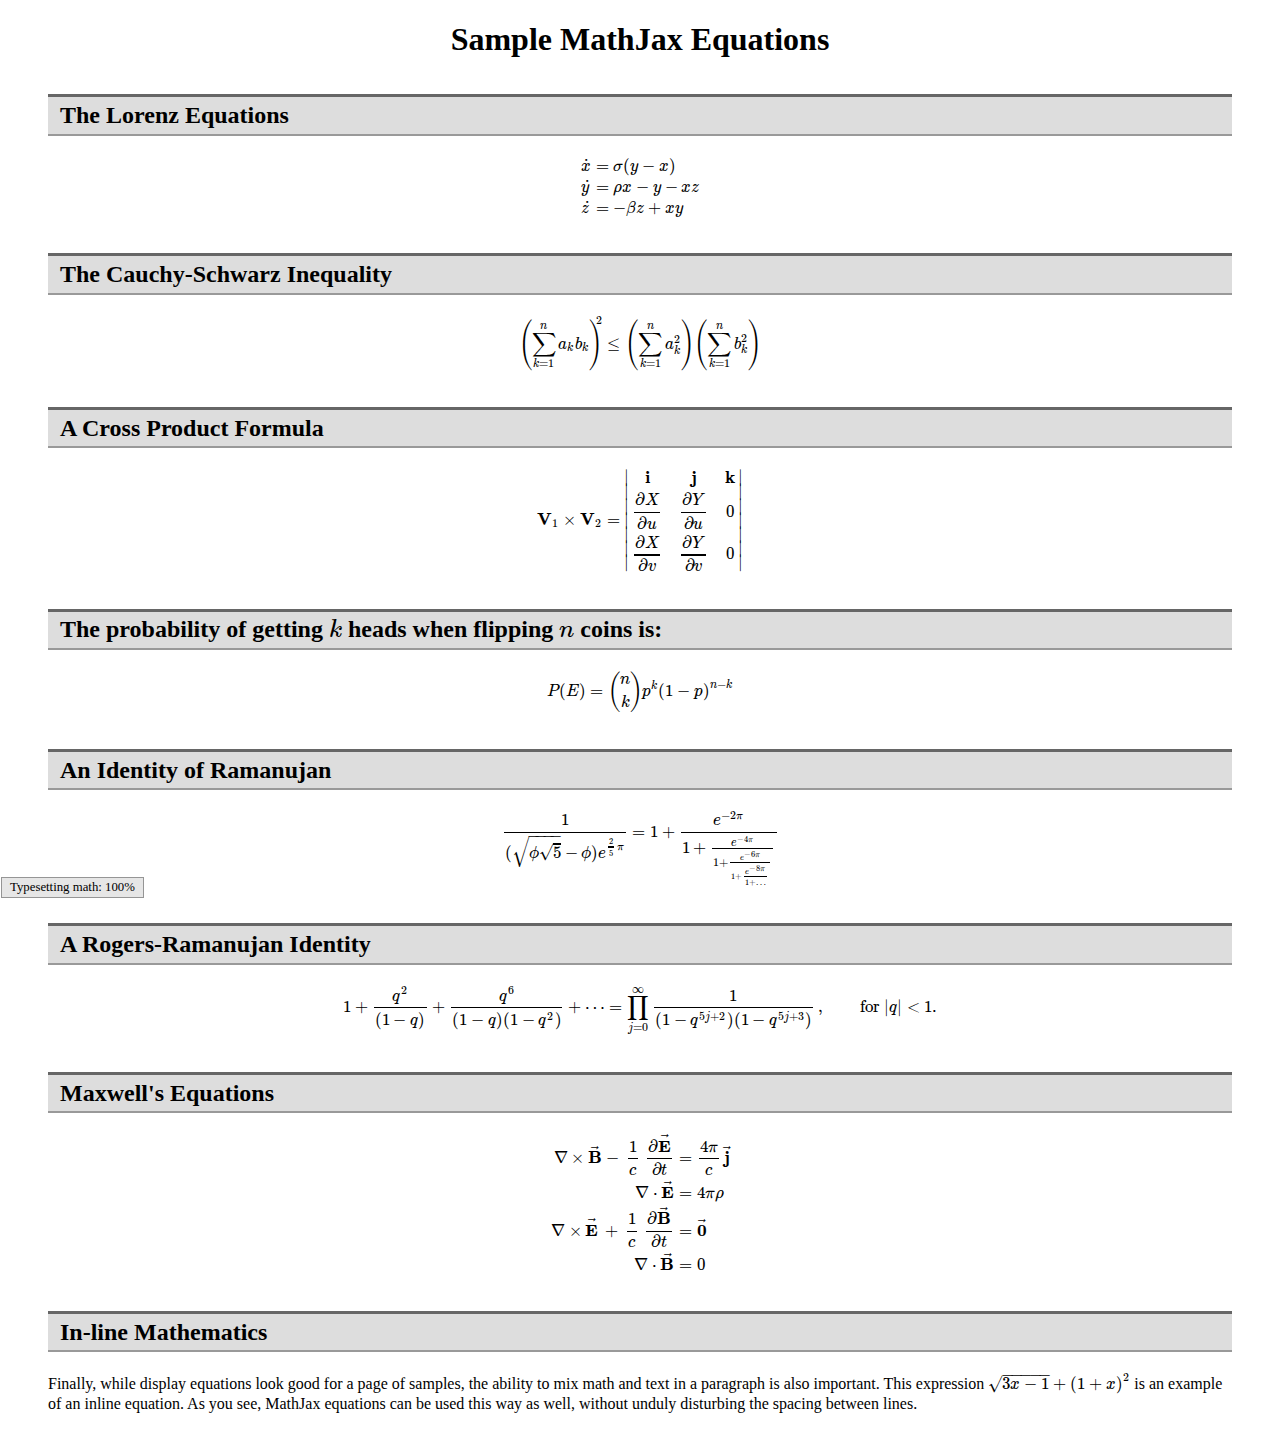
<file: talk2/mathjax/test/sample-all-at-once.html>
<!DOCTYPE html>
<html>
<head>
<title>Wait Until MathJax is Finished Before Showing Page</title>
<!-- Copyright (c) 2012 Design Science, Inc. -->
<meta http-equiv="Content-Type" content="text/html; charset=UTF-8" />
<meta http-equiv="X-UA-Compatible" content="IE=edge" />

<!--
 |
 |  This shows how to prevent the page from being displayed until after
 |  MathJax has finished typesetting all the math.  This avoids the
 |  "flicker" that occurs as source TeX code is removed from the page and
 |  then typeset.  You probably don't want to do this on a page with lots
 |  of math.
 |  
 |-->

<script type="text/x-mathjax-config">
  //
  //  The document is hidden until MathJax is finished, then
  //   this function runs, making it visible again.
  //
  MathJax.Hub.Queue(function () {
    document.getElementById("hide_page").style.visibility = "";
  });
</script>
<script type="text/javascript" src="../MathJax.js?config=TeX-AMS_HTML-full"></script>

<style>
h1 {text-align:center}
h2 {
  font-weight: bold;
  background-color: #DDDDDD;
  padding: .2em .5em;
  margin-top: 1.5em;
  border-top: 3px solid #666666;
  border-bottom: 2px solid #999999;
}
</style>
</head>
<body>

<!-- 
 | 
 | This DIV keeps the page blank until after the math is typeset.
 |-->
<div id="hide_page" style="visibility:hidden">

<noscript>
<div style="color:#CC0000; text-align:center">
<b>Warning: <a href="http://www.mathjax.org/">MathJax</a>
requires JavaScript to process the mathematics on this page.<br />
If your browser supports JavaScript, be sure it is enabled.</b>
</div>
<hr>
</noscript>

<h1>Sample MathJax Equations</h1>

<blockquote>

<h2>The Lorenz Equations</h2>

<p>
\begin{align}
\dot{x} & = \sigma(y-x) \\
\dot{y} & = \rho x - y - xz \\
\dot{z} & = -\beta z + xy
\end{align}
</p>

<h2>The Cauchy-Schwarz Inequality</h2>

<p>\[
\left( \sum_{k=1}^n a_k b_k \right)^{\!\!2} \leq
 \left( \sum_{k=1}^n a_k^2 \right) \left( \sum_{k=1}^n b_k^2 \right)
\]</p>

<h2>A Cross Product Formula</h2>

<p>\[
  \mathbf{V}_1 \times \mathbf{V}_2 =
   \begin{vmatrix}
    \mathbf{i} & \mathbf{j} & \mathbf{k} \\
    \frac{\partial X}{\partial u} & \frac{\partial Y}{\partial u} & 0 \\
    \frac{\partial X}{\partial v} & \frac{\partial Y}{\partial v} & 0 \\
   \end{vmatrix}
\]</p>

<h2>The probability of getting \(k\) heads when flipping \(n\) coins is:</h2>

<p>\[P(E) = {n \choose k} p^k (1-p)^{ n-k} \]</p>

<h2>An Identity of Ramanujan</h2>

<p>\[
   \frac{1}{(\sqrt{\phi \sqrt{5}}-\phi) e^{\frac25 \pi}} =
     1+\frac{e^{-2\pi}} {1+\frac{e^{-4\pi}} {1+\frac{e^{-6\pi}}
      {1+\frac{e^{-8\pi}} {1+\ldots} } } }
\]</p>

<h2>A Rogers-Ramanujan Identity</h2>

<p>\[
  1 +  \frac{q^2}{(1-q)}+\frac{q^6}{(1-q)(1-q^2)}+\cdots =
    \prod_{j=0}^{\infty}\frac{1}{(1-q^{5j+2})(1-q^{5j+3})},
     \quad\quad \text{for $|q|<1$}.
\]</p>

<h2>Maxwell's Equations</h2>

<p>
\begin{align}
  \nabla \times \vec{\mathbf{B}} -\, \frac1c\, \frac{\partial\vec{\mathbf{E}}}{\partial t} & = \frac{4\pi}{c}\vec{\mathbf{j}} \\
  \nabla \cdot \vec{\mathbf{E}} & = 4 \pi \rho \\
  \nabla \times \vec{\mathbf{E}}\, +\, \frac1c\, \frac{\partial\vec{\mathbf{B}}}{\partial t} & = \vec{\mathbf{0}} \\
  \nabla \cdot \vec{\mathbf{B}} & = 0
\end{align}
</p>

<h2>In-line Mathematics</h2>

<p>Finally, while display equations look good for a page of samples, the
ability to mix math and text in a paragraph is also important.  This
expression \(\sqrt{3x-1}+(1+x)^2\) is an example of an inline equation.  As
you see, MathJax equations can be used this way as well, without unduly
disturbing the spacing between lines.</p>


</blockquote>

</div>

</body>
</html>
</file>
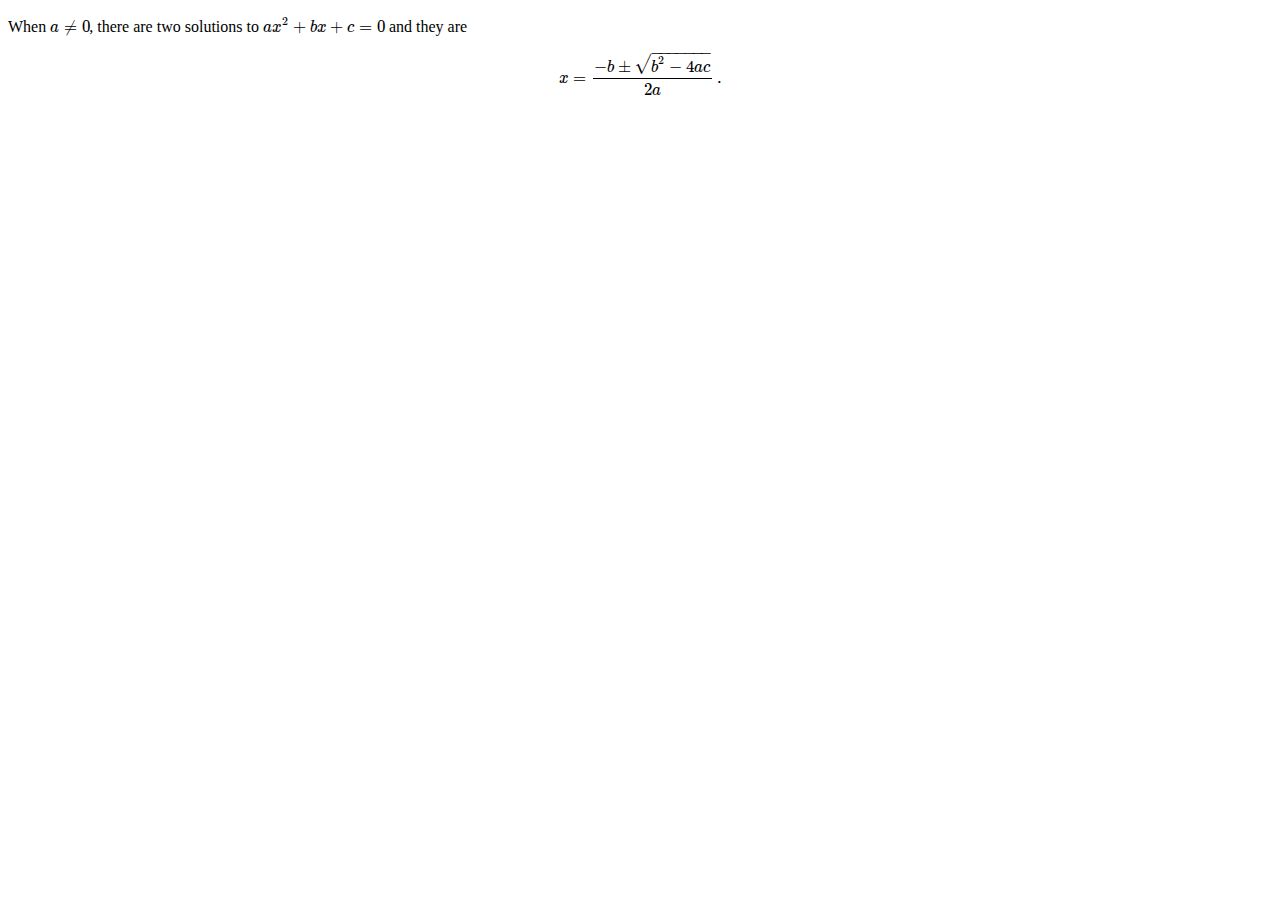
<file: talk2/mathjax/test/sample-asciimath.html>
<!DOCTYPE html>
<html>
<head>
<title>MathJax AsciiMath Test Page</title>
<!-- Copyright (c) 2012 Design Science, Inc. -->
<meta http-equiv="Content-Type" content="text/html; charset=UTF-8" />
<meta http-equiv="X-UA-Compatible" content="IE=edge" />

<script type="text/javascript" src="../MathJax.js?config=AM_HTMLorMML-full"></script>

</head>
<body>

<p>
When `a != 0`, there are two solutions to `ax^2 + bx + c = 0` and they are
</p>
<p style="text-align:center">
`x = (-b +- sqrt(b^2-4ac))/(2a) .`
</p>

</body>
</html>
</file>
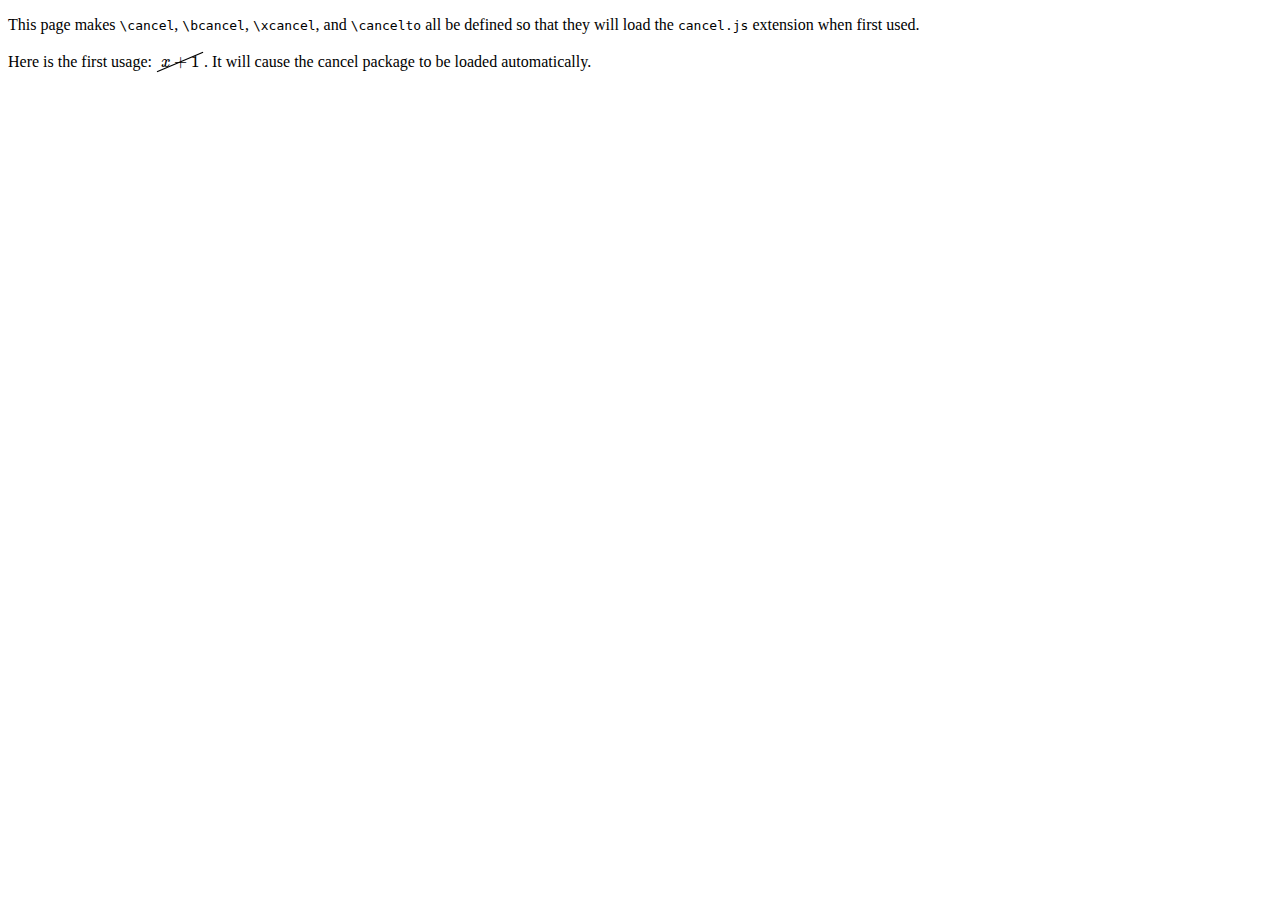
<file: talk2/mathjax/test/sample-autoload.html>
<!DOCTYPE html>
<html>
<head>
<title>Example of defining a macro that autoloads an extension</title>
<!-- Copyright (c) 2012 Design Science, Inc. -->
<meta http-equiv="Content-Type" content="text/html; charset=UTF-8" />
<meta http-equiv="X-UA-Compatible" content="IE=edge" />

<!--
 |
 |  This page shows how to define macros that autoloads an extension
 |  where those macros are implemented.
 |  
 |  The \cancel, \bcancel, \xcancel, and \cancelto macros are
 |  all defined within the cancel extension, so we tie these
 |  macros to the function that loads an extension, passing it
 |  the name of the extension to load.
 |
 |-->

<script type="text/x-mathjax-config">
MathJax.Hub.Register.StartupHook("TeX Jax Ready",function () {
  MathJax.Hub.Insert(MathJax.InputJax.TeX.Definitions.macros,{
    cancel: ["Extension","cancel"],
    bcancel: ["Extension","cancel"],
    xcancel: ["Extension","cancel"],
    cancelto: ["Extension","cancel"]
  });
});
</script>
<script type="text/javascript" src="../MathJax.js?config=TeX-AMS_HTML-full"></script>

</head>
<body>

<p>
This page makes <code>\cancel</code>, <code>\bcancel</code>, 
<code>\xcancel</code>, and <code>\cancelto</code> all be defined so that 
they will load the <code>cancel.js</code> extension when first used.
</p>

<p>
Here is the first usage:  \(\cancel{x+1}\).  It will cause the cancel 
package to be loaded automatically.
</p>

</body>
</html>
</file>
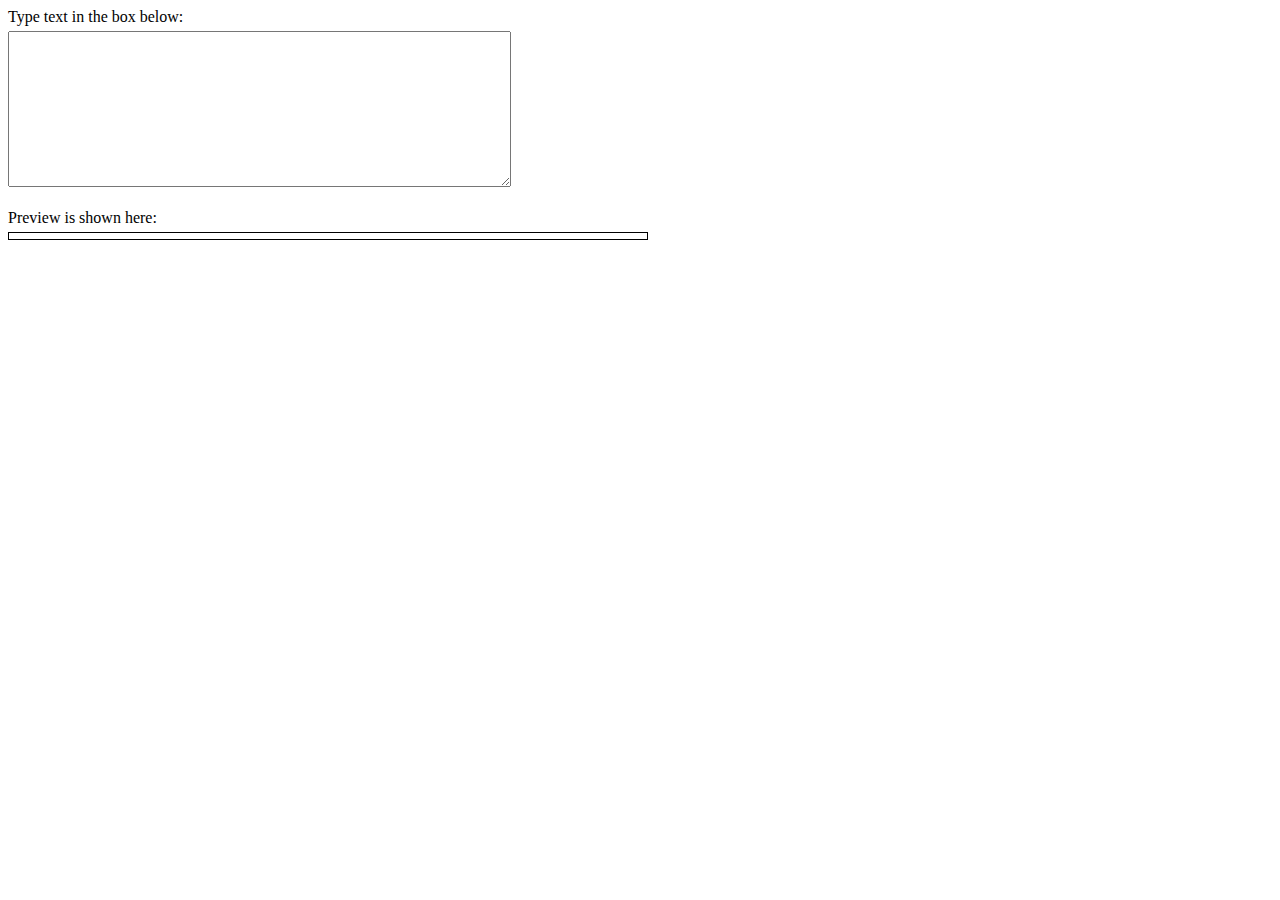
<file: talk2/mathjax/test/sample-dynamic-2.html>
<!DOCTYPE html>
<html>
<head>
<title>Dynamic Preview of Textarea with MathJax Content</title>
<!-- Copyright (c) 2012 Design Science, Inc. -->
<meta http-equiv="Content-Type" content="text/html; charset=UTF-8" />
<meta http-equiv="X-UA-Compatible" content="IE=edge" />

<script type="text/x-mathjax-config">
  MathJax.Hub.Config({
    showProcessingMessages: false,
    tex2jax: { inlineMath: [['$','$'],['\\(','\\)']] }
  });
</script>
<script type="text/javascript" src="../MathJax.js?config=TeX-AMS-MML_HTMLorMML"></script>

<script>
var Preview = {
  delay: 150,        // delay after keystroke before updating

  preview: null,     // filled in by Init below
  buffer: null,      // filled in by Init below

  timeout: null,     // store setTimout id
  mjRunning: false,  // true when MathJax is processing
  oldText: null,     // used to check if an update is needed

  //
  //  Get the preview and buffer DIV's
  //
  Init: function () {
    this.preview = document.getElementById("MathPreview");
    this.buffer = document.getElementById("MathBuffer");
  },

  //
  //  Switch the buffer and preview, and display the right one.
  //  (We use visibility:hidden rather than display:none since
  //  the results of running MathJax are more accurate that way.)
  //
  SwapBuffers: function () {
    var buffer = this.preview, preview = this.buffer;
    this.buffer = buffer; this.preview = preview;
    buffer.style.visibility = "hidden"; buffer.style.position = "absolute";
    preview.style.position = ""; preview.style.visibility = "";
  },

  //
  //  This gets called when a key is pressed in the textarea.
  //  We check if there is already a pending update and clear it if so.
  //  Then set up an update to occur after a small delay (so if more keys
  //    are pressed, the update won't occur until after there has been 
  //    a pause in the typing).
  //  The callback function is set up below, after the Preview object is set up.
  //
  Update: function () {
    if (this.timeout) {clearTimeout(this.timeout)}
    this.timeout = setTimeout(this.callback,this.delay);
  },

  //
  //  Creates the preview and runs MathJax on it.
  //  If MathJax is already trying to render the code, return
  //  If the text hasn't changed, return
  //  Otherwise, indicate that MathJax is running, and start the
  //    typesetting.  After it is done, call PreviewDone.
  //  
  CreatePreview: function () {
    Preview.timeout = null;
    if (this.mjRunning) return;
    var text = document.getElementById("MathInput").value;
    if (text === this.oldtext) return;
    this.buffer.innerHTML = this.oldtext = text;
    this.mjRunning = true;
    MathJax.Hub.Queue(
      ["Typeset",MathJax.Hub,this.buffer],
      ["PreviewDone",this]
    );
  },

  //
  //  Indicate that MathJax is no longer running,
  //  and swap the buffers to show the results.
  //
  PreviewDone: function () {
    this.mjRunning = false;
    this.SwapBuffers();
  }

};

//
//  Cache a callback to the CreatePreview action
//
Preview.callback = MathJax.Callback(["CreatePreview",Preview]);
Preview.callback.autoReset = true;  // make sure it can run more than once

</script>
</head>
<body>

Type text in the box below:<br/>

<textarea id="MathInput" cols="60" rows="10" onkeyup="Preview.Update()" style="margin-top:5px">
</textarea>
<br/><br/>
Preview is shown here:
<div id="MathPreview" style="border:1px solid; padding: 3px; width:50%; margin-top:5px"></div>
<div id="MathBuffer" style="border:1px solid; padding: 3px; width:50%; margin-top:5px; 
visibility:hidden; position:absolute; top:0; left: 0"><div>

<script>
Preview.Init();
</script>

</body>
</html>
</file>
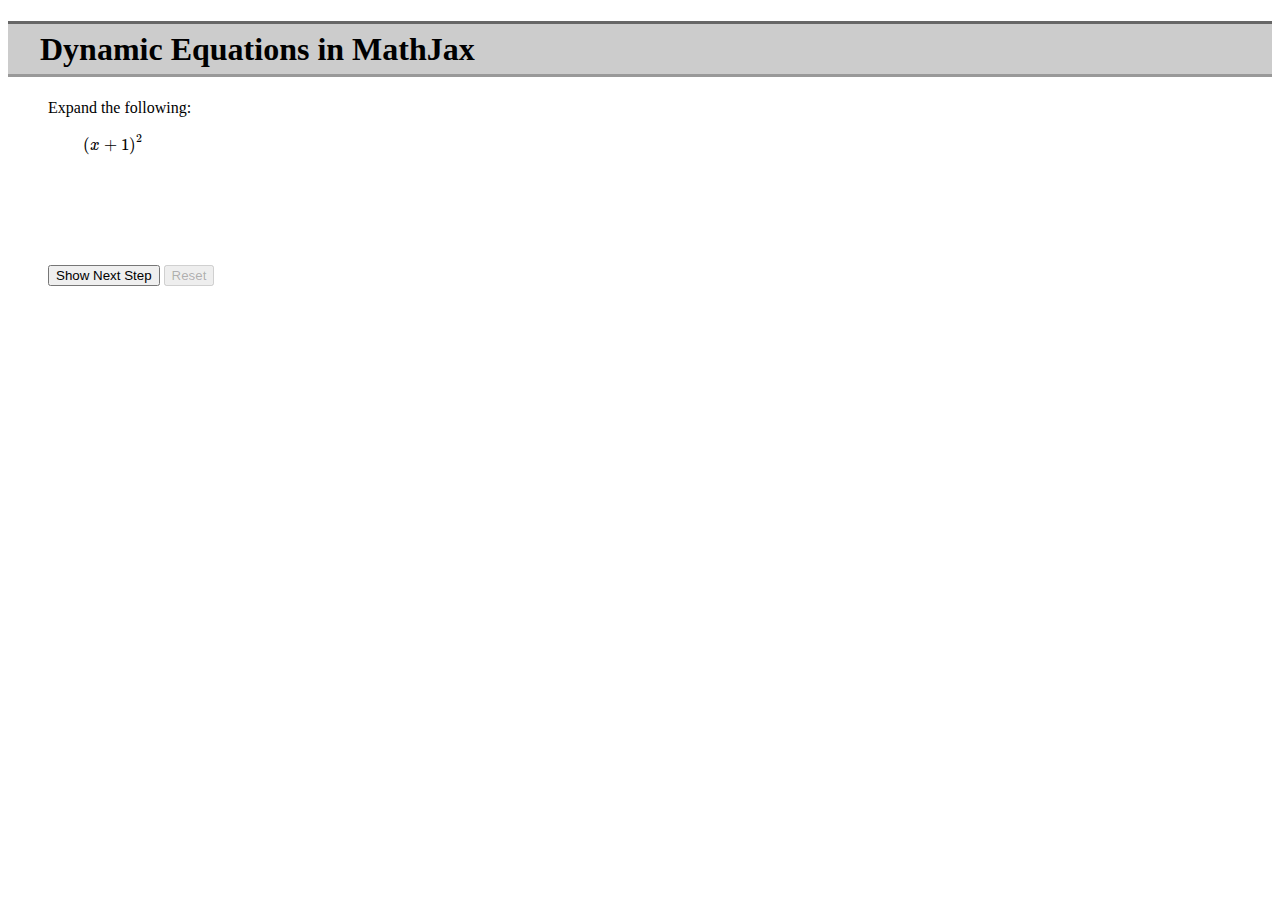
<file: talk2/mathjax/test/sample-dynamic-steps.html>
<!DOCTYPE html>
<html>
<head>
<title>MathJax Dynamic Steps Test Page</title>
<!-- Copyright (c) 2011-2012 Design Science, Inc. -->
<meta http-equiv="Content-Type" content="text/html; charset=UTF-8" />
<meta http-equiv="X-UA-Compatible" content="IE=edge" />

<script type="text/x-mathjax-config">
  //
  //  Make displayed equations be aligned left and indented
  //
  MathJax.Hub.Config({
    displayAlign: "left",
    displayIndent: "2em"
  });
  //
  //  Enable the step button after the equation is typeset
  //
  MathJax.Hub.Queue(function () {
    document.getElementById("step").disabled = false;
  });
</script>
<script type="text/javascript" src="../MathJax.js?config=TeX-AMS_HTML-full"></script>

<script type="text/javascript">
//
//  Use a closure to hide the local variable
//
(function () {
  var n = 1;

  //
  //  Make the current step be visible, and increment the step.
  //  If it is the last step, disable the step button.
  //  Once a step is taken, the reset button is made available.
  //
  window.ShowStep = function () {
    document.getElementById("Step"+n).style.visibility = "visible"; n++;
    if (!document.getElementById("Step"+n)) {document.getElementById("step").disabled = true}
    document.getElementById("reset").disabled = false;
  }

  //
  //  Enable the step button and disable the reset button.
  //  Hide the steps.
  //
  window.ResetSteps = function () {
    document.getElementById("step").disabled = false;
    document.getElementById("reset").disabled = true;
    var i = 1, step; n = 1;
    while (step = document.getElementById("Step"+i)) {step.style.visibility = "hidden"; i++}
  }
})();
</script>

<style>
/*
 *  Start with the steps being hidden
 */
#Step1, #Step2, #Step3, #Step4, #Step5 {
  visibility: hidden;
}

h1 {
  background: #CCCCCC;
  padding: .2em 1em;
  border-top: 3px solid #666666;
  border-bottom: 3px solid #999999;
}
</style>

</head>
<body>

<h1>Dynamic Equations in MathJax</h1>

<blockquote>
<p>
Expand the following:
\begin{align}
  (x+1)^2
    &\cssId{Step1}{= (x+1)(x+1)}\\
    &\cssId{Step2}{= x(x+1) + 1(x+1)}\\
    &\cssId{Step3}{= (x^2+x) + (x+1)}\\
    &\cssId{Step4}{= x^2 + (x + x) + 1}\\
    &\cssId{Step5}{= x^2+2x+1}\\
\end{align}
</p>

<input type="button" onclick="ShowStep()" value="Show Next Step" id="step" disabled="true" />
<input type="button" onclick="ResetSteps()" value="Reset" id="reset" disabled="true" />
</blockquote>

</body>
</html>
</file>
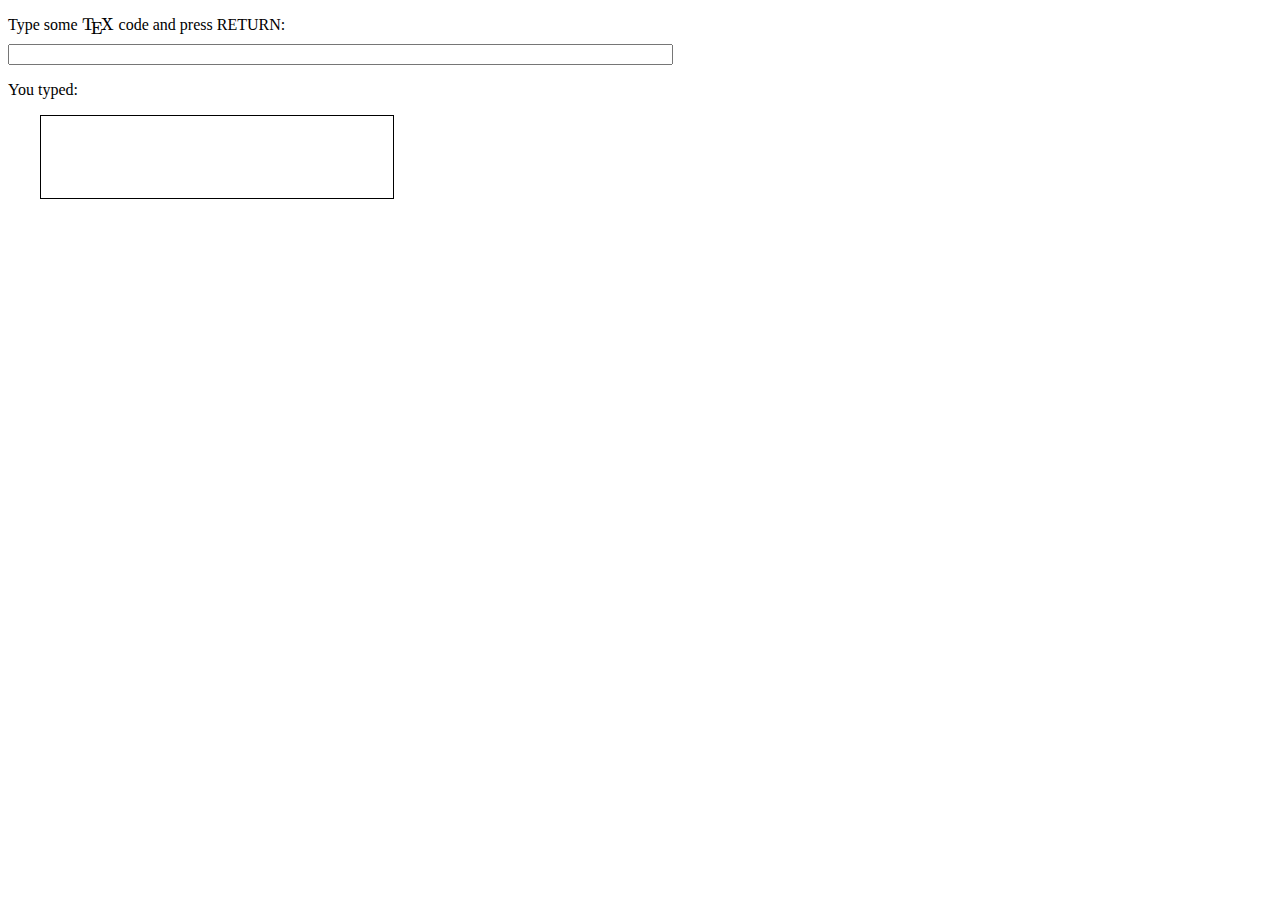
<file: talk2/mathjax/test/sample-dynamic.html>
<!DOCTYPE html>
<html>
<head>
<title>MathJax Dynamic Math Test Page</title>
<!-- Copyright (c) 2010-2012 Design Science, Inc. -->
<meta http-equiv="Content-Type" content="text/html; charset=UTF-8" />
<meta http-equiv="X-UA-Compatible" content="IE=edge" />

<script type="text/javascript" src="../MathJax.js?config=TeX-AMS-MML_HTMLorMML"></script>

<style>
input {margin-top: .7em}
.output {
  border: 1px solid black;
  padding: 1em;
  width: auto;
  position: absolute; top: 0; left: 2em;
  min-width: 20em;
}
.box {position: relative}
</style>
</head>
<body>

<script>
  //
  //  Use a closure to hide the local variables from the
  //  global namespace
  //
  (function () {
    var QUEUE = MathJax.Hub.queue;  // shorthand for the queue
    var math = null, box = null;    // the element jax for the math output, and the box it's in

    //
    //  Hide and show the box (so it doesn't flicker as much)
    //
    var HIDEBOX = function () {box.style.visibility = "hidden"}
    var SHOWBOX = function () {box.style.visibility = "visible"}

    //
    //  Get the element jax when MathJax has produced it.
    //
    QUEUE.Push(function () {
      math = MathJax.Hub.getAllJax("MathOutput")[0];
      box = document.getElementById("box");
      SHOWBOX(); // box is initially hidden so the braces don't show
    });

    //
    //  The onchange event handler that typesets the math entered
    //  by the user.  Hide the box, then typeset, then show it again
    //  so we don't see a flash as the math is cleared and replaced.
    //
    window.UpdateMath = function (TeX) {
      QUEUE.Push(HIDEBOX,["Text",math,"\\displaystyle{"+TeX+"}"],SHOWBOX);
    }
  })();
</script>

<p>
Type some \(\rm\TeX\) code and press RETURN:<br /> 
<input id="MathInput" size="80" onchange="UpdateMath(this.value)" />
</p>

<p>You typed:</p>
<div class="box" id="box" style="visibility:hidden">
<div id="MathOutput" class="output">$${}$$</div>
</div>

<script>
  //
  //  IE doesn't fire onchange events for RETURN, so
  //   use onkeypress to do a blur (and refocus) to
  //   force the onchange to occur
  //
  if (MathJax.Hub.Browser.isMSIE) {
    MathInput.onkeypress = function () {
      if (window.event && window.event.keyCode === 13) {this.blur(); this.focus()}
    }
  }
</script>

</body>
</html>
</file>
<file: talk2/deck/core/deck.core.css>
html, body {
  height: 100%;
  padding: 0;
  margin: 0;
}

body.deck-container {
  overflow-y: auto;
  position: static;
}

.deck-container {
  position: relative;
  min-height: 100%;
  margin: 0 auto;
  padding: 0 48px;
  font-size: 16px;
  line-height: 1.25;
  overflow: hidden;
  /* Resets and base styles from HTML5 Boilerplate */
  /* End HTML5 Boilerplate adaptations */
}
.js .deck-container {
  visibility: hidden;
}
.ready .deck-container {
  visibility: visible;
}
.touch .deck-container {
  -webkit-text-size-adjust: none;
  -moz-text-size-adjust: none;
}
.deck-container div, .deck-container span, .deck-container object, .deck-container iframe,
.deck-container h1, .deck-container h2, .deck-container h3, .deck-container h4, .deck-container h5, .deck-container h6, .deck-container p, .deck-container blockquote, .deck-container pre,
.deck-container abbr, .deck-container address, .deck-container cite, .deck-container code, .deck-container del, .deck-container dfn, .deck-container em, .deck-container img, .deck-container ins, .deck-container kbd, .deck-container q, .deck-container samp,
.deck-container small, .deck-container strong, .deck-container sub, .deck-container sup, .deck-container var, .deck-container b, .deck-container i, .deck-container dl, .deck-container dt, .deck-container dd, .deck-container ol, .deck-container ul, .deck-container li,
.deck-container fieldset, .deck-container form, .deck-container label, .deck-container legend,
.deck-container table, .deck-container caption, .deck-container tbody, .deck-container tfoot, .deck-container thead, .deck-container tr, .deck-container th, .deck-container td,
.deck-container article, .deck-container aside, .deck-container canvas, .deck-container details, .deck-container figcaption, .deck-container figure,
.deck-container footer, .deck-container header, .deck-container hgroup, .deck-container menu, .deck-container nav, .deck-container section, .deck-container summary,
.deck-container time, .deck-container mark, .deck-container audio, .deck-container video {
  margin: 0;
  padding: 0;
  border: 0;
  font-size: 100%;
  font: inherit;
  vertical-align: baseline;
}
.deck-container article, .deck-container aside, .deck-container details, .deck-container figcaption, .deck-container figure,
.deck-container footer, .deck-container header, .deck-container hgroup, .deck-container menu, .deck-container nav, .deck-container section {
  display: block;
}
.deck-container blockquote, .deck-container q {
  quotes: none;
}
.deck-container blockquote:before, .deck-container blockquote:after, .deck-container q:before, .deck-container q:after {
  content: "";
  content: none;
}
.deck-container ins {
  background-color: #ff9;
  color: #000;
  text-decoration: none;
}
.deck-container mark {
  background-color: #ff9;
  color: #000;
  font-style: italic;
  font-weight: bold;
}
.deck-container del {
  text-decoration: line-through;
}
.deck-container abbr[title], .deck-container dfn[title] {
  border-bottom: 1px dotted;
  cursor: help;
}
.deck-container table {
  border-collapse: collapse;
  border-spacing: 0;
}
.deck-container hr {
  display: block;
  height: 1px;
  border: 0;
  border-top: 1px solid #ccc;
  margin: 1em 0;
  padding: 0;
}
.deck-container input, .deck-container select {
  vertical-align: middle;
}
.deck-container select, .deck-container input, .deck-container textarea, .deck-container button {
  font: 99% sans-serif;
}
.deck-container pre, .deck-container code, .deck-container kbd, .deck-container samp {
  font-family: monospace, sans-serif;
}
.deck-container a {
  -webkit-tap-highlight-color: rgba(0, 0, 0, 0);
}
.deck-container a:hover, .deck-container a:active {
  outline: none;
}
.deck-container ul, .deck-container ol {
  margin-left: 2em;
  vertical-align: top;
}
.deck-container ol {
  list-style-type: decimal;
}
.deck-container nav ul, .deck-container nav li {
  margin: 0;
  list-style: none;
  list-style-image: none;
}
.deck-container small {
  font-size: 85%;
}
.deck-container strong, .deck-container th {
  font-weight: bold;
}
.deck-container td {
  vertical-align: top;
}
.deck-container sub, .deck-container sup {
  font-size: 75%;
  line-height: 0;
  position: relative;
}
.deck-container sup {
  top: -0.5em;
}
.deck-container sub {
  bottom: -0.25em;
}
.deck-container textarea {
  overflow: auto;
}
.ie6 .deck-container legend, .ie7 .deck-container legend {
  margin-left: -7px;
}
.deck-container input[type="radio"] {
  vertical-align: text-bottom;
}
.deck-container input[type="checkbox"] {
  vertical-align: bottom;
}
.ie7 .deck-container input[type="checkbox"] {
  vertical-align: baseline;
}
.ie6 .deck-container input {
  vertical-align: text-bottom;
}
.deck-container label, .deck-container input[type="button"], .deck-container input[type="submit"], .deck-container input[type="image"], .deck-container button {
  cursor: pointer;
}
.deck-container button, .deck-container input, .deck-container select, .deck-container textarea {
  margin: 0;
}
.deck-container input:invalid, .deck-container textarea:invalid {
  border-radius: 1px;
  -moz-box-shadow: 0px 0px 5px red;
  -webkit-box-shadow: 0px 0px 5px red;
  box-shadow: 0px 0px 5px red;
}
.deck-container input:invalid .no-boxshadow, .deck-container textarea:invalid .no-boxshadow {
  background-color: #f0dddd;
}
.deck-container button {
  width: auto;
  overflow: visible;
}
.ie7 .deck-container img {
  -ms-interpolation-mode: bicubic;
}
.deck-container, .deck-container select, .deck-container input, .deck-container textarea {
  color: #444;
}
.deck-container a {
  color: #607890;
}
.deck-container a:hover, .deck-container a:focus {
  color: #036;
}
.deck-container a:link {
  -webkit-tap-highlight-color: #fff;
}
.deck-container.deck-loading {
  display: none;
}

.slide {
  width: auto;
  min-height: 100%;
  position: relative;
}
.slide h1 {
  font-size: 4.5em;
}
.slide h1, .slide .vcenter {
  font-weight: bold;
  text-align: center;
  padding-top: 1em;
  max-height: 100%;
}
.csstransforms .slide h1, .csstransforms .slide .vcenter {
  padding: 0 48px;
  position: absolute;
  left: 0;
  right: 0;
  top: 50%;
  -webkit-transform: translate(0, -50%);
  -moz-transform: translate(0, -50%);
  -ms-transform: translate(0, -50%);
  -o-transform: translate(0, -50%);
  transform: translate(0, -50%);
}
.slide .vcenter h1 {
  position: relative;
  top: auto;
  padding: 0;
  -webkit-transform: none;
  -moz-transform: none;
  -ms-transform: none;
  -o-transform: none;
  transform: none;
}
.slide h2 {
  font-size: 2.25em;
  font-weight: bold;
  padding-top: .5em;
  margin: 0 0 .66666em 0;
  border-bottom: 3px solid #888;
}
.slide h3 {
  font-size: 1.4375em;
  font-weight: bold;
  margin-bottom: .30435em;
}
.slide h4 {
  font-size: 1.25em;
  font-weight: bold;
  margin-bottom: .25em;
}
.slide h5 {
  font-size: 1.125em;
  font-weight: bold;
  margin-bottom: .2222em;
}
.slide h6 {
  font-size: 1em;
  font-weight: bold;
}
.slide img, .slide iframe, .slide video {
  display: block;
  max-width: 100%;
}
.slide video, .slide iframe, .slide img {
  display: block;
  margin: 0 auto;
}
.slide p, .slide blockquote, .slide iframe, .slide img, .slide ul, .slide ol, .slide pre, .slide video {
  margin-bottom: 1em;
}
.slide pre {
  white-space: pre;
  white-space: pre-wrap;
  word-wrap: break-word;
  padding: 1em;
  border: 1px solid #888;
}
.slide em {
  font-style: italic;
}
.slide li {
  padding: .25em 0;
  vertical-align: middle;
}

.deck-before, .deck-previous, .deck-next, .deck-after {
  position: absolute;
  left: -999em;
  top: -999em;
}

.deck-current {
  z-index: 2;
}

.slide .slide {
  visibility: hidden;
  position: static;
  min-height: 0;
}

.deck-child-current {
  position: static;
  z-index: 2;
}
.deck-child-current .slide {
  visibility: hidden;
}
.deck-child-current .deck-previous, .deck-child-current .deck-before, .deck-child-current .deck-current {
  visibility: visible;
}

@media screen and (max-device-width: 480px) {
  /* html { -webkit-text-size-adjust:none; -ms-text-size-adjust:none; } */
}
@media print {
  * {
    background: transparent !important;
    color: black !important;
    text-shadow: none !important;
    filter: none !important;
    -ms-filter: none !important;
    -webkit-box-reflect: none !important;
    -moz-box-reflect: none !important;
    -webkit-box-shadow: none !important;
    -moz-box-shadow: none !important;
    box-shadow: none !important;
  }
  * :before, * :after {
    display: none !important;
  }

  a, a:visited {
    color: #444 !important;
    text-decoration: underline;
  }

  a[href]:after {
    content: " (" attr(href) ")";
  }

  abbr[title]:after {
    content: " (" attr(title) ")";
  }

  .ir a:after, a[href^="javascript:"]:after, a[href^="#"]:after {
    content: "";
  }

  pre, blockquote {
    border: 1px solid #999;
    page-break-inside: avoid;
  }

  thead {
    display: table-header-group;
  }

  tr, img {
    page-break-inside: avoid;
  }

  @page {
    margin: 0.5cm;
}

  p, h2, h3 {
    orphans: 3;
    widows: 3;
  }

  h2, h3 {
    page-break-after: avoid;
  }

  .slide {
    position: static !important;
    visibility: visible !important;
    display: block !important;
    -webkit-transform: none !important;
    -moz-transform: none !important;
    -o-transform: none !important;
    -ms-transform: none !important;
    transform: none !important;
    opacity: 1 !important;
  }

  h1, .vcenter {
    -webkit-transform: none !important;
    -moz-transform: none !important;
    -o-transform: none !important;
    -ms-transform: none !important;
    transform: none !important;
    padding: 0 !important;
    position: static !important;
  }

  .deck-container > .slide {
    page-break-after: always;
  }

  .deck-container {
    width: 100% !important;
    height: auto !important;
    padding: 0 !important;
    display: block !important;
  }

  script {
    display: none;
  }
}
</file>
<file: talk2/deck/extensions/menu/deck.menu.css>
.deck-menu .slide {
  background: #eee;
  position: relative;
  left: 0;
  top: 0;
  visibility: visible;
  cursor: pointer;
}
.no-csstransforms .deck-menu > .slide {
  float: left;
  width: 22%;
  height: 22%;
  min-height: 0;
  margin: 1%;
  font-size: 0.22em;
  overflow: hidden;
  padding: 0 0.5%;
}
.csstransforms .deck-menu > .slide {
  -webkit-transform: scale(0.22) !important;
  -moz-transform: scale(0.22) !important;
  -o-transform: scale(0.22) !important;
  -ms-transform: scale(0.22) !important;
  transform: scale(0.22) !important;
  -webkit-transform-origin: 0 0;
  -moz-transform-origin: 0 0;
  -o-transform-origin: 0 0;
  -ms-transform-origin: 0 0;
  transform-origin: 0 0;
  -webkit-box-sizing: border-box;
  -moz-box-sizing: border-box;
  box-sizing: border-box;
  width: 100%;
  height: 100%;
  overflow: hidden;
  padding: 0 48px;
  margin: 12px;
}
.deck-menu iframe, .deck-menu img, .deck-menu video {
  max-width: 100%;
}
.deck-menu .deck-current, .no-touch .deck-menu .slide:hover {
  background: #ddf;
}
.deck-menu.deck-container:hover .deck-prev-link, .deck-menu.deck-container:hover .deck-next-link {
  display: none;
}
</file>
<file: talk2/deck/extensions/navigation/deck.navigation.css>
.deck-container .deck-prev-link, .deck-container .deck-next-link {
  display: none;
  position: absolute;
  z-index: 3;
  top: 50%;
  width: 32px;
  height: 32px;
  margin-top: -16px;
  font-size: 20px;
  font-weight: bold;
  line-height: 32px;
  vertical-align: middle;
  text-align: center;
  text-decoration: none;
  color: #fff;
  background: #888;
}
.borderradius .deck-container .deck-prev-link, .borderradius .deck-container .deck-next-link {
  -webkit-border-radius: 16px;
  -moz-border-radius: 16px;
  border-radius: 16px;
}
.deck-container .deck-prev-link:hover, .deck-container .deck-prev-link:focus, .deck-container .deck-prev-link:active, .deck-container .deck-prev-link:visited, .deck-container .deck-next-link:hover, .deck-container .deck-next-link:focus, .deck-container .deck-next-link:active, .deck-container .deck-next-link:visited {
  color: #fff;
}
.deck-container .deck-prev-link {
  left: 8px;
}
.deck-container .deck-next-link {
  right: 8px;
}
.deck-container:hover .deck-prev-link, .deck-container:hover .deck-next-link {
  display: block;
}
.deck-container:hover .deck-prev-link.deck-nav-disabled, .touch .deck-container:hover .deck-prev-link, .deck-container:hover .deck-next-link.deck-nav-disabled, .touch .deck-container:hover .deck-next-link {
  display: none;
}

@media print {
  .deck-prev-link, .deck-next-link {
    display: none !important;
  }
}
</file>
<file: talk2/deck/extensions/status/deck.status.css>
.deck-container .deck-status {
  position: absolute;
  bottom: 10px;
  right: 5px;
  color: #888;
  z-index: 3;
  margin: 0;
}

body.deck-container .deck-status {
  position: fixed;
}

@media print {
  .deck-status {
    display: none;
  }
}
</file>
<file: talk2/deck/extensions/hash/deck.hash.css>
.deck-container .deck-permalink {
  display: none;
  position: absolute;
  z-index: 4;
  bottom: 30px;
  right: 0;
  width: 48px;
  text-align: center;
}

.no-history .deck-container:hover .deck-permalink {
  display: block;
}
</file>
<file: talk2/deck/extensions/scale/deck.scale.css>
/* Remove this line if you are embedding deck.js in a page and
using the scale extension. */
.csstransforms {
  overflow: hidden;
}

.csstransforms .deck-container.deck-scale:not(.deck-menu) > .slide {
  -webkit-box-sizing: padding-box;
  -moz-box-sizing: padding-box;
  box-sizing: padding-box;
  width: 100%;
  padding-bottom: 20px;
}
.csstransforms .deck-container.deck-scale:not(.deck-menu) > .slide > .deck-slide-scaler {
  -webkit-transform-origin: 50% 0;
  -moz-transform-origin: 50% 0;
  -o-transform-origin: 50% 0;
  -ms-transform-origin: 50% 0;
  transform-origin: 50% 0;
}

.csstransforms .deck-container.deck-menu .deck-slide-scaler {
  -webkit-transform: none !important;
  -moz-transform: none !important;
  -o-transform: none !important;
  -ms-transform: none !important;
  transform: none !important;
}
</file>
<file: talk2/deck/themes/style/salvus.css>
.deck-container {
  font-family: "Helvetica Neue", sans-serif;
  font-size: 1.75em;
  background: #fff; }
  .deck-container .slide {
    background: #fff; }
    .deck-container .slide h1 {
      color: #000; }
    .deck-container .slide h2 {
      color: #0084aa;
      border-bottom-color: #ccc; }
    .deck-container .slide h3 {
      color: #888; }
    .deck-container .slide pre {
      border-color: #ccc; }
    .deck-container .slide code {
      color: #888; }
    .deck-container .slide blockquote {
      font-size: 2em;
      font-style: italic;
      padding: 1em 2em;
      color: #000;
      border-left: 5px solid #ccc; }
      .deck-container .slide blockquote p {
        margin: 0; }
      .deck-container .slide blockquote cite {
        font-size: .5em;
        font-style: normal;
        font-weight: bold;
        color: #888; }
    .deck-container .slide ::-moz-selection {
      background: #0084aa;
      color: #fff; }
    .deck-container .slide ::selection {
      background: #0084aa;
      color: #fff; }
    .deck-container .slide a, .deck-container .slide a:hover, .deck-container .slide a:focus, .deck-container .slide a:active, .deck-container .slide a:visited {
      color: #0084aa;
      text-decoration: none; }
    .deck-container .slide a:hover, .deck-container .slide a:focus {
      text-decoration: underline; }
  .deck-container > .slide .deck-before, .deck-container > .slide .deck-previous {
    opacity: 0.4; }
    .deck-container > .slide .deck-before:not(.deck-child-current) .deck-before, .deck-container > .slide .deck-before:not(.deck-child-current) .deck-previous, .deck-container > .slide .deck-previous:not(.deck-child-current) .deck-before, .deck-container > .slide .deck-previous:not(.deck-child-current) .deck-previous {
      opacity: 1; }
  .deck-container > .slide .deck-child-current {
    opacity: 1; }
  .deck-container .deck-prev-link, .deck-container .deck-next-link {
    background: #ccc;
    font-family: serif; }
    .deck-container .deck-prev-link, .deck-container .deck-prev-link:hover, .deck-container .deck-prev-link:focus, .deck-container .deck-prev-link:active, .deck-container .deck-prev-link:visited, .deck-container .deck-next-link, .deck-container .deck-next-link:hover, .deck-container .deck-next-link:focus, .deck-container .deck-next-link:active, .deck-container .deck-next-link:visited {
      color: #fff; }
    .deck-container .deck-prev-link:hover, .deck-container .deck-prev-link:focus, .deck-container .deck-next-link:hover, .deck-container .deck-next-link:focus {
      background: #0084aa;
      text-decoration: none; }
  .deck-container .deck-status {
    font-size: 0.6666em; }
  .deck-container.deck-menu .slide {
    background: #eee; }
  .deck-container.deck-menu .deck-current, .no-touch .deck-container.deck-menu .slide:hover {
    background: #ddf; }
</file>
<file: talk2/deck/themes/transition/fade.css>
.csstransitions.csstransforms .deck-container .slide {
  -webkit-transition: opacity 500ms ease-in-out 0ms;
  -moz-transition: opacity 500ms ease-in-out 0ms;
  -ms-transition: opacity 500ms ease-in-out 0ms;
  -o-transition: opacity 500ms ease-in-out 0ms;
  transition: opacity 500ms ease-in-out 0ms;
}
.csstransitions.csstransforms .deck-container:not(.deck-menu) > .slide {
  position: absolute;
  top: 0;
  left: 0;
  -webkit-box-sizing: border-box;
  -moz-box-sizing: border-box;
  box-sizing: border-box;
  width: 100%;
  padding: 0 48px;
}
.csstransitions.csstransforms .deck-container:not(.deck-menu) > .slide .slide {
  position: relative;
  left: 0;
  top: 0;
}
.csstransitions.csstransforms .deck-container:not(.deck-menu) > .slide .deck-next, .csstransitions.csstransforms .deck-container:not(.deck-menu) > .slide .deck-after {
  opacity: 0;
}
.csstransitions.csstransforms .deck-container:not(.deck-menu) > .slide .deck-current {
  opacity: 1;
}
.csstransitions.csstransforms .deck-container:not(.deck-menu) > .deck-previous, .csstransitions.csstransforms .deck-container:not(.deck-menu) > .deck-before, .csstransitions.csstransforms .deck-container:not(.deck-menu) > .deck-next, .csstransitions.csstransforms .deck-container:not(.deck-menu) > .deck-after {
  opacity: 0;
  pointer-events: none;
}
.csstransitions.csstransforms .deck-container:not(.deck-menu) > .deck-before .slide, .csstransitions.csstransforms .deck-container:not(.deck-menu) > .deck-previous .slide {
  visibility: visible;
}
.csstransitions.csstransforms .deck-container:not(.deck-menu) > .deck-child-current {
  opacity: 1;
  visibility: visible;
  pointer-events: auto;
}
.csstransitions.csstransforms .deck-container:not(.deck-menu) > .deck-child-current .deck-next, .csstransitions.csstransforms .deck-container:not(.deck-menu) > .deck-child-current .deck-after {
  visibility: hidden;
}
</file>
<file: talk2/index.css>
.well {
    padding: 12px !important;
    margin: 5px !important;
    box-shadow: 5px 5px 3px #ddd;
}

h3 {
    margin-top: 15px !important;
}

.center {
    text-align:center;
}

.display {
    margin-top:1em !important;
    margin-bottom:1em !important;;
}

.eq {
    padding:.5em !important;
}

.hide {
    visibility:none;
}

.lighten {
    color: #666;
}

.smallish {
    font-size:16pt !important;
}

.small {
    font-size:12pt !important;
}

.smaller {
    font-size:18pt !important;
}

.larger {
    font-size:26pt !important;
}

.draggable {
    box-shadow: 2px 2px 1px #bbb;
}

.draggable:hover {
    border: 1px dashed black;
}

td, th {
    text-align:center !important;
}
</file>
<file: talk2/deck/test/lib/jasmine.css>
body {
  font-family: "Helvetica Neue Light", "Lucida Grande", "Calibri", "Arial", sans-serif;
}


.jasmine_reporter a:visited, .jasmine_reporter a {
  color: #303; 
}

.jasmine_reporter a:hover, .jasmine_reporter a:active {
  color: blue; 
}

.run_spec {
  float:right;
  padding-right: 5px;
  font-size: .8em;
  text-decoration: none;
}

.jasmine_reporter {
  margin: 0 5px;
}

.banner {
  color: #303;
  background-color: #fef;
  padding: 5px;
}

.logo {
  float: left;
  font-size: 1.1em;
  padding-left: 5px;
}

.logo .version {
  font-size: .6em;
  padding-left: 1em;
}

.runner.running {
  background-color: yellow;
}


.options {
  text-align: right;
  font-size: .8em;
}




.suite {
  border: 1px outset gray;
  margin: 5px 0;
  padding-left: 1em;
}

.suite .suite {
  margin: 5px; 
}

.suite.passed {
  background-color: #dfd;
}

.suite.failed {
  background-color: #fdd;
}

.spec {
  margin: 5px;
  padding-left: 1em;
  clear: both;
}

.spec.failed, .spec.passed, .spec.skipped {
  padding-bottom: 5px;
  border: 1px solid gray;
}

.spec.failed {
  background-color: #fbb;
  border-color: red;
}

.spec.passed {
  background-color: #bfb;
  border-color: green;
}

.spec.skipped {
  background-color: #bbb;
}

.messages {
  border-left: 1px dashed gray;
  padding-left: 1em;
  padding-right: 1em;
}

.passed {
  background-color: #cfc;
  display: none;
}

.failed {
  background-color: #fbb;
}

.skipped {
  color: #777;
  background-color: #eee;
  display: none;
}


/*.resultMessage {*/
  /*white-space: pre;*/
/*}*/

.resultMessage span.result {
  display: block;
  line-height: 2em;
  color: black;
}

.resultMessage .mismatch {
  color: black;
}

.stackTrace {
  white-space: pre;
  font-size: .8em;
  margin-left: 10px;
  max-height: 5em;
  overflow: auto;
  border: 1px inset red;
  padding: 1em;
  background: #eef;
}

.finished-at {
  padding-left: 1em;
  font-size: .6em;
}

.show-passed .passed,
.show-skipped .skipped {
  display: block;
}


#jasmine_content {
  position:fixed;
  right: 100%;
}

.runner {
  border: 1px solid gray;
  display: block;
  margin: 5px 0;
  padding: 2px 0 2px 10px;
}
</file>
<file: talk2/deck/extensions/goto/deck.goto.css>
.deck-container .goto-form {
  position: absolute;
  z-index: 3;
  bottom: 10px;
  left: 50%;
  height: 1.75em;
  margin: 0 0 0 -9.125em;
  line-height: 1.75em;
  padding: 0.625em;
  display: none;
  background: #ccc;
  overflow: hidden;
}
.borderradius .deck-container .goto-form {
  -webkit-border-radius: 10px;
  -moz-border-radius: 10px;
  border-radius: 10px;
}
.deck-container .goto-form label {
  font-weight: bold;
}
.deck-container .goto-form label, .deck-container .goto-form input {
  display: inline-block;
  font-family: inherit;
}

.deck-goto .goto-form {
  display: block;
}

#goto-slide {
  width: 8.375em;
  margin: 0 0.625em;
  height: 1.4375em;
}

@media print {
  .goto-form, #goto-slide {
    display: none !important;
  }
}
</file>
<file: talk2/deck/themes/style/web-2.0.css>
@charset "UTF-8";
.deck-container {
  font-family: "Gill Sans", "Gill Sans MT", Calibri, sans-serif;
  font-size: 1.75em;
  background: #f4fafe;
  /* Old browsers */
  background: -moz-linear-gradient(top, #f4fafe 0%, #ccf0f0 100%);
  /* FF3.6+ */
  background: -webkit-gradient(linear, left top, left bottom, color-stop(0%, #f4fafe), color-stop(100%, #ccf0f0));
  /* Chrome,Safari4+ */
  background: -webkit-linear-gradient(top, #f4fafe 0%, #ccf0f0 100%);
  /* Chrome10+,Safari5.1+ */
  background: -o-linear-gradient(top, #f4fafe 0%, #ccf0f0 100%);
  /* Opera11.10+ */
  background: -ms-linear-gradient(top, #f4fafe 0%, #ccf0f0 100%);
  /* IE10+ */
  background: linear-gradient(top, #f4fafe 0%, #ccf0f0 100%);
  /* W3C */
  background-attachment: fixed;
}
.deck-container > .slide {
  text-shadow: 1px 1px 1px rgba(255, 255, 255, 0.5);
}
.deck-container > .slide .deck-before, .deck-container > .slide .deck-previous {
  opacity: 0.4;
}
.deck-container > .slide .deck-before:not(.deck-child-current) .deck-before, .deck-container > .slide .deck-before:not(.deck-child-current) .deck-previous, .deck-container > .slide .deck-previous:not(.deck-child-current) .deck-before, .deck-container > .slide .deck-previous:not(.deck-child-current) .deck-previous {
  opacity: 1;
}
.deck-container > .slide .deck-child-current {
  opacity: 1;
}
.deck-container .slide h1, .deck-container .slide h2, .deck-container .slide h3, .deck-container .slide h4, .deck-container .slide h5, .deck-container .slide h6 {
  font-family: "Hoefler Text", Constantia, Palatino, "Palatino Linotype", "Book Antiqua", Georgia, serif;
}
.deck-container .slide h1 {
  color: #08455f;
}
.deck-container .slide h2 {
  color: #0b7495;
  border-bottom: 0;
}
.cssreflections .deck-container .slide h2 {
  line-height: 1;
  -webkit-box-reflect: below -0.556em -webkit-gradient(linear, left top, left bottom, from(transparent), color-stop(0.3, transparent), color-stop(0.7, rgba(255, 255, 255, 0.1)), to(transparent));
  -moz-box-reflect: below -0.556em -moz-linear-gradient(top, transparent 0%, transparent 30%, rgba(255, 255, 255, 0.3) 100%);
}
.deck-container .slide h3 {
  color: #000;
}
.deck-container .slide pre {
  border-color: #cde;
  background: #fff;
  position: relative;
  z-index: auto;
  /* http://nicolasgallagher.com/css-drop-shadows-without-images/ */
}
.borderradius .deck-container .slide pre {
  -webkit-border-radius: 5px;
  -moz-border-radius: 5px;
  border-radius: 5px;
}
.csstransforms.boxshadow .deck-container .slide pre > :first-child:before {
  content: "";
  position: absolute;
  z-index: -1;
  background: #fff;
  top: 0;
  bottom: 0;
  left: 0;
  right: 0;
}
.csstransforms.boxshadow .deck-container .slide pre:before, .csstransforms.boxshadow .deck-container .slide pre:after {
  content: "";
  position: absolute;
  z-index: -2;
  bottom: 15px;
  width: 50%;
  height: 20%;
  max-width: 300px;
  -webkit-box-shadow: 0 15px 10px rgba(0, 0, 0, 0.7);
  -moz-box-shadow: 0 15px 10px rgba(0, 0, 0, 0.7);
  box-shadow: 0 15px 10px rgba(0, 0, 0, 0.7);
}
.csstransforms.boxshadow .deck-container .slide pre:before {
  left: 10px;
  -webkit-transform: rotate(-3deg);
  -moz-transform: rotate(-3deg);
  -ms-transform: rotate(-3deg);
  -o-transform: rotate(-3deg);
  transform: rotate(-3deg);
}
.csstransforms.boxshadow .deck-container .slide pre:after {
  right: 10px;
  -webkit-transform: rotate(3deg);
  -moz-transform: rotate(3deg);
  -ms-transform: rotate(3deg);
  -o-transform: rotate(3deg);
  transform: rotate(3deg);
}
.deck-container .slide code {
  color: #789;
}
.deck-container .slide blockquote {
  font-family: "Hoefler Text", Constantia, Palatino, "Palatino Linotype", "Book Antiqua", Georgia, serif;
  font-size: 2em;
  padding: 1em 2em .5em 2em;
  color: #000;
  background: #fff;
  position: relative;
  border: 1px solid #cde;
  z-index: auto;
}
.borderradius .deck-container .slide blockquote {
  -webkit-border-radius: 5px;
  -moz-border-radius: 5px;
  border-radius: 5px;
}
.boxshadow .deck-container .slide blockquote > :first-child:before {
  content: "";
  position: absolute;
  z-index: -1;
  background: #fff;
  top: 0;
  bottom: 0;
  left: 0;
  right: 0;
}
.boxshadow .deck-container .slide blockquote:after {
  content: "";
  position: absolute;
  z-index: -2;
  top: 10px;
  bottom: 10px;
  left: 0;
  right: 50%;
  -moz-border-radius: 10px/100px;
  border-radius: 10px/100px;
  -webkit-box-shadow: 0 0 15px rgba(0, 0, 0, 0.6);
  -moz-box-shadow: 0 0 15px rgba(0, 0, 0, 0.6);
  box-shadow: 0 0 15px rgba(0, 0, 0, 0.6);
}
.deck-container .slide blockquote p {
  margin: 0;
}
.deck-container .slide blockquote cite {
  font-size: .5em;
  font-style: normal;
  font-weight: bold;
  color: #888;
}
.deck-container .slide blockquote:before {
  content: "“";
  position: absolute;
  top: 0;
  left: 0;
  font-size: 5em;
  line-height: 1;
  color: #ccf0f0;
  z-index: 1;
}
.deck-container .slide ::-moz-selection {
  background: #08455f;
  color: #fff;
}
.deck-container .slide ::selection {
  background: #08455f;
  color: #fff;
}
.deck-container .slide a, .deck-container .slide a:hover, .deck-container .slide a:focus, .deck-container .slide a:active, .deck-container .slide a:visited {
  color: #599;
  text-decoration: none;
}
.deck-container .slide a:hover, .deck-container .slide a:focus {
  text-decoration: underline;
}
.deck-container .deck-prev-link, .deck-container .deck-next-link {
  background: #fff;
  opacity: 0.5;
}
.deck-container .deck-prev-link, .deck-container .deck-prev-link:hover, .deck-container .deck-prev-link:focus, .deck-container .deck-prev-link:active, .deck-container .deck-prev-link:visited, .deck-container .deck-next-link, .deck-container .deck-next-link:hover, .deck-container .deck-next-link:focus, .deck-container .deck-next-link:active, .deck-container .deck-next-link:visited {
  color: #599;
}
.deck-container .deck-prev-link:hover, .deck-container .deck-prev-link:focus, .deck-container .deck-next-link:hover, .deck-container .deck-next-link:focus {
  opacity: 1;
  text-decoration: none;
}
.deck-container .deck-status {
  font-size: 0.6666em;
}
.deck-container.deck-menu .slide {
  background: transparent;
  -webkit-border-radius: 5px;
  -moz-border-radius: 5px;
  border-radius: 5px;
}
.rgba .deck-container.deck-menu .slide {
  background: rgba(0, 0, 0, 0.1);
}
.deck-container.deck-menu .slide.deck-current, .rgba .deck-container.deck-menu .slide.deck-current, .no-touch .deck-container.deck-menu .slide:hover {
  background: #fff;
}
.deck-container .goto-form {
  background: #fff;
  border: 1px solid #cde;
  -webkit-border-radius: 5px;
  -moz-border-radius: 5px;
  border-radius: 5px;
}
.boxshadow .deck-container .goto-form {
  -webkit-box-shadow: 0 15px 10px -10px rgba(0, 0, 0, 0.5), 0 1px 4px rgba(0, 0, 0, 0.3), 0 0 40px rgba(0, 0, 0, 0.1) inset;
  -moz-box-shadow: 0 15px 10px -10px rgba(0, 0, 0, 0.5), 0 1px 4px rgba(0, 0, 0, 0.3), 0 0 40px rgba(0, 0, 0, 0.1) inset;
  box-shadow: 0 15px 10px -10px rgba(0, 0, 0, 0.5), 0 1px 4px rgba(0, 0, 0, 0.3), 0 0 40px rgba(0, 0, 0, 0.1) inset;
}
</file>
<file: talk2/deck/themes/transition/horizontal-slide.css>
.csstransitions.csstransforms {
  overflow-x: hidden;
}
.csstransitions.csstransforms .deck-container > .slide {
  -webkit-transition: -webkit-transform 500ms ease-in-out;
  -moz-transition: -moz-transform 500ms ease-in-out;
  -ms-transition: -ms-transform 500ms ease-in-out;
  -o-transition: -o-transform 500ms ease-in-out;
  transition: transform 500ms ease-in-out;
}
.csstransitions.csstransforms .deck-container:not(.deck-menu) > .slide {
  position: absolute;
  top: 0;
  left: 0;
  -webkit-box-sizing: border-box;
  -moz-box-sizing: border-box;
  box-sizing: border-box;
  width: 100%;
  padding: 0 48px;
}
.csstransitions.csstransforms .deck-container:not(.deck-menu) > .slide .slide {
  position: relative;
  left: 0;
  top: 0;
  -webkit-transition: -webkit-transform 500ms ease-in-out, opacity 500ms ease-in-out;
  -moz-transition: -moz-transform 500ms ease-in-out, opacity 500ms ease-in-out;
  -ms-transition: -ms-transform 500ms ease-in-out, opacity 500ms ease-in-out;
  -o-transition: -o-transform 500ms ease-in-out, opacity 500ms ease-in-out;
  transition: -webkit-transform 500ms ease-in-out, opacity 500ms ease-in-out;
}
.csstransitions.csstransforms .deck-container:not(.deck-menu) > .slide .deck-next, .csstransitions.csstransforms .deck-container:not(.deck-menu) > .slide .deck-after {
  visibility: visible;
  -webkit-transform: translate3d(200%, 0, 0);
  -moz-transform: translate(200%, 0);
  -ms-transform: translate(200%, 0);
  -o-transform: translate(200%, 0);
  transform: translate3d(200%, 0, 0);
}
.csstransitions.csstransforms .deck-container:not(.deck-menu) > .deck-previous {
  -webkit-transform: translate3d(-200%, 0, 0);
  -moz-transform: translate(-200%, 0);
  -ms-transform: translate(-200%, 0);
  -o-transform: translate(-200%, 0);
  transform: translate3d(-200%, 0, 0);
}
.csstransitions.csstransforms .deck-container:not(.deck-menu) > .deck-before {
  -webkit-transform: translate3d(-400%, 0, 0);
  -moz-transform: translate(-400%, 0);
  -ms-transform: translate(-400%, 0);
  -o-transform: translate(-400%, 0);
  transform: translate3d(-400%, 0, 0);
}
.csstransitions.csstransforms .deck-container:not(.deck-menu) > .deck-next {
  -webkit-transform: translate3d(200%, 0, 0);
  -moz-transform: translate(200%, 0);
  -ms-transform: translate(200%, 0);
  -o-transform: translate(200%, 0);
  transform: translate3d(200%, 0, 0);
}
.csstransitions.csstransforms .deck-container:not(.deck-menu) > .deck-after {
  -webkit-transform: translate3d(400%, 0, 0);
  -moz-transform: translate(400%, 0);
  -ms-transform: translate(400%, 0);
  -o-transform: translate(400%, 0);
  transform: translate3d(400%, 0, 0);
}
.csstransitions.csstransforms .deck-container:not(.deck-menu) > .deck-before .slide, .csstransitions.csstransforms .deck-container:not(.deck-menu) > .deck-previous .slide {
  visibility: visible;
}
.csstransitions.csstransforms .deck-container:not(.deck-menu) > .deck-child-current {
  -webkit-transform: none;
  -moz-transform: none;
  -ms-transform: none;
  -o-transform: none;
  transform: none;
}
</file>
